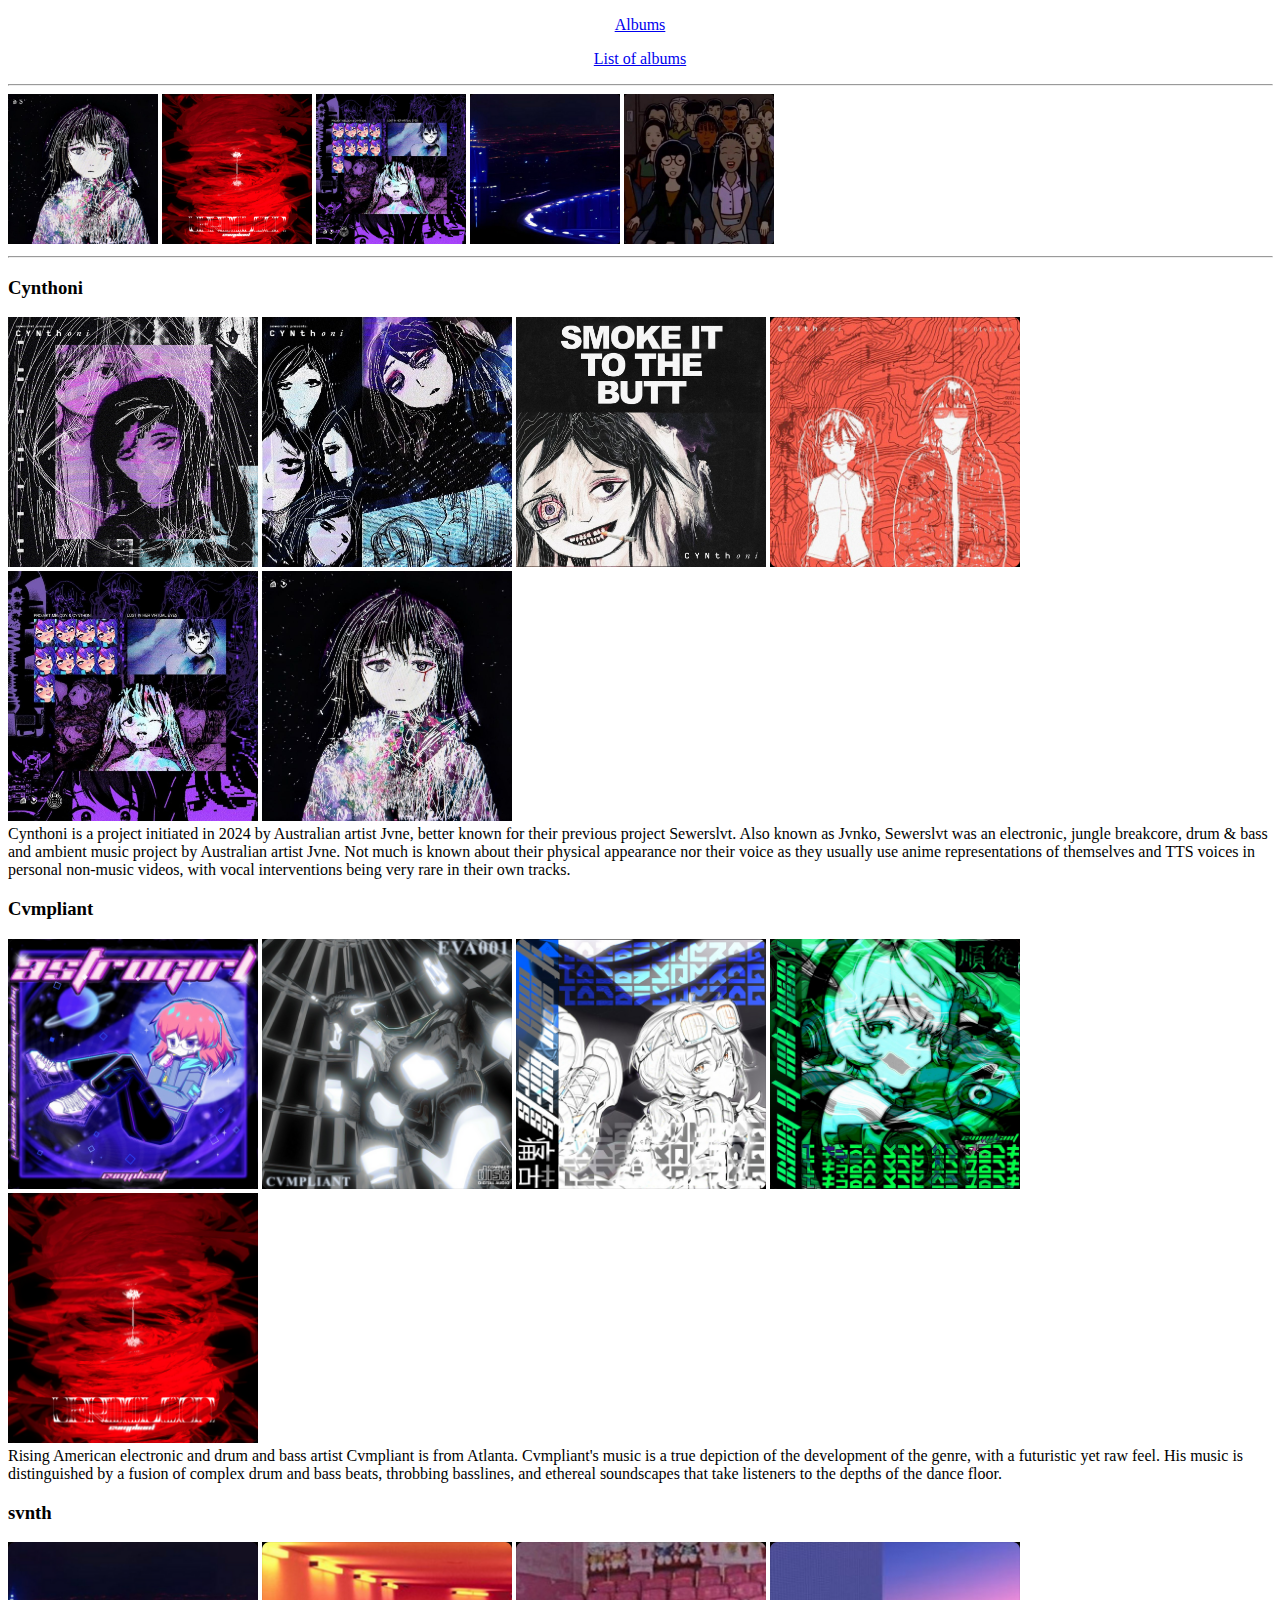
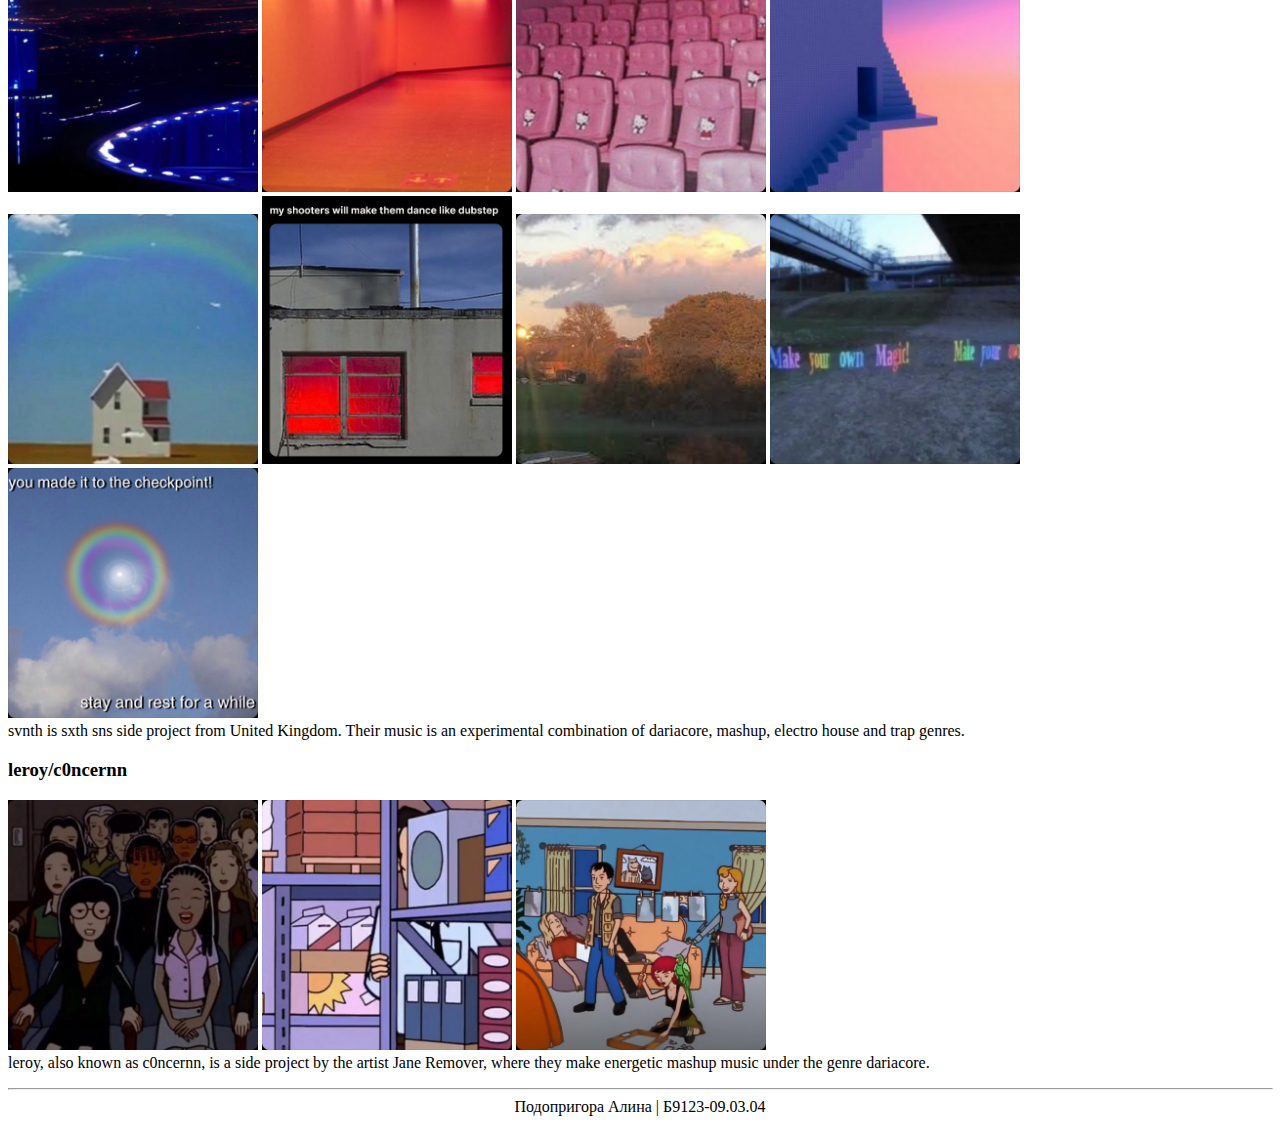
<file: index.html>
<!DOCTYPE html>
<html>
    <head>
        <meta cahrset="UTF-8">
        <title>Music List</title>
    </head>

    <body>
        <div class="menu" align="center">
            <p><a href="#top">Albums</a></p>
            <p><a href="list.html">List of albums</a></p>
        </div>

        <hr width="99.9%">

        <div class="gallery">
            <a href="drainingLoveStory.html"><img src="img/DrainingLoveStory.jpg" width="150"></a>
            <img src="img/VERMILION.png" width="150">
            <img src="img/LostInHerVirtualEyes.jpg" width="150">
            <img src="img/iNeverTry.png" width="150">
            <img src="img/Dariacore.png" width="150">
        </div>

        <hr width="99.9%">

        <div class="mainPage">
            <div id="cynthoni"><p>
                <h3>Cynthoni</h3>
                <img src="img/Sewerslvt Presents CynthoniPt 1.png" width="250">
                <img src="img/Sewerslvt Presents CynthoniPt 2.jpg" width="250">
                <img src="img/SMOKE IT TO THE BUTT.jpg" width="250">
                <img src="img/LONG DIVISION.png" width="250">
                <img src="img/LostInHerVirtualEyes.jpg" width="250">
                <img src="img/DrainingLoveStory.jpg" width="250">
                <div id="artistInfo">Cynthoni is a project initiated in 2024 by Australian artist Jvne, 
                    better known for their previous project Sewerslvt. Also known as Jvnko, Sewerslvt was 
                    an electronic, jungle breakcore, drum & bass and ambient music project by Australian 
                    artist Jvne. Not much is known about their physical appearance nor their voice as they 
                    usually use anime representations of themselves and TTS voices in personal non-music 
                    videos, with vocal interventions being very rare in their own tracks.</div>
            </p></div>
            
            <div id="cvmpliant"><p>
                <h3>Cvmpliant</h3>
                <img src="img/astrogirl.png"  width="250">
                <img src="img/eva001.png" width="250">
                <img src="img/it only hurts.png" width="250">
                <img src="img/i want you to know.png"  width="250">
                <img src="img/VERMILION.png" width="250">
                <div id="artistInfo">Rising American electronic and drum and bass artist Cvmpliant 
                    is from Atlanta. Cvmpliant's music is a true depiction of the development of the 
                    genre, with a futuristic yet raw feel. His music is distinguished by a fusion of 
                    complex drum and bass beats, throbbing basslines, and ethereal soundscapes that 
                    take listeners to the depths of the dance floor.
                </div>
            </p></div>
            
            <div id="svnth"><p>
                <h3>svnth</h3>
                <img src="img/iNeverTry.png" width="250">
                <img src="img/im not scared.png" width="250">
                <img src="img/bittorent.png" width="250">
                <img src="img/svnth.png" width="250">
                <img src="img/i think we nearing the end.png"  width="250">
                <img src="img/not so middle2.png" width="250">
                <img src="img/not so middle.png" width="250">
                <img src="img/middle.png" width="250">
                <img src="img/early.png" width="250">
                <div id="artistInfo">
                    svnth is sxth sns side project from United Kingdom. Their music is an experimental 
                    combination of dariacore, mashup, electro house and trap genres. 
                </div>
            </p></div>
            
            <div id="leroy"><p>
                <h3>leroy/c0ncernn</h3>
                <img src="img/Dariacore.png" width="250">
                <img src="img/dariacore 2.png" width="250">
                <img src="img/dariacore 3.png" width="250">
                <div id="artistInfo">
                    leroy, also known as c0ncernn, is a side project by the artist Jane Remover, 
                    where they make energetic mashup music under the genre dariacore.
                </div>
            </p></div>
        </div>

        <hr width="99.9%">
        <div class="footer" align="center">Подопригора Алина | Б9123-09.03.04</div>
    </body>
</html>
</file>
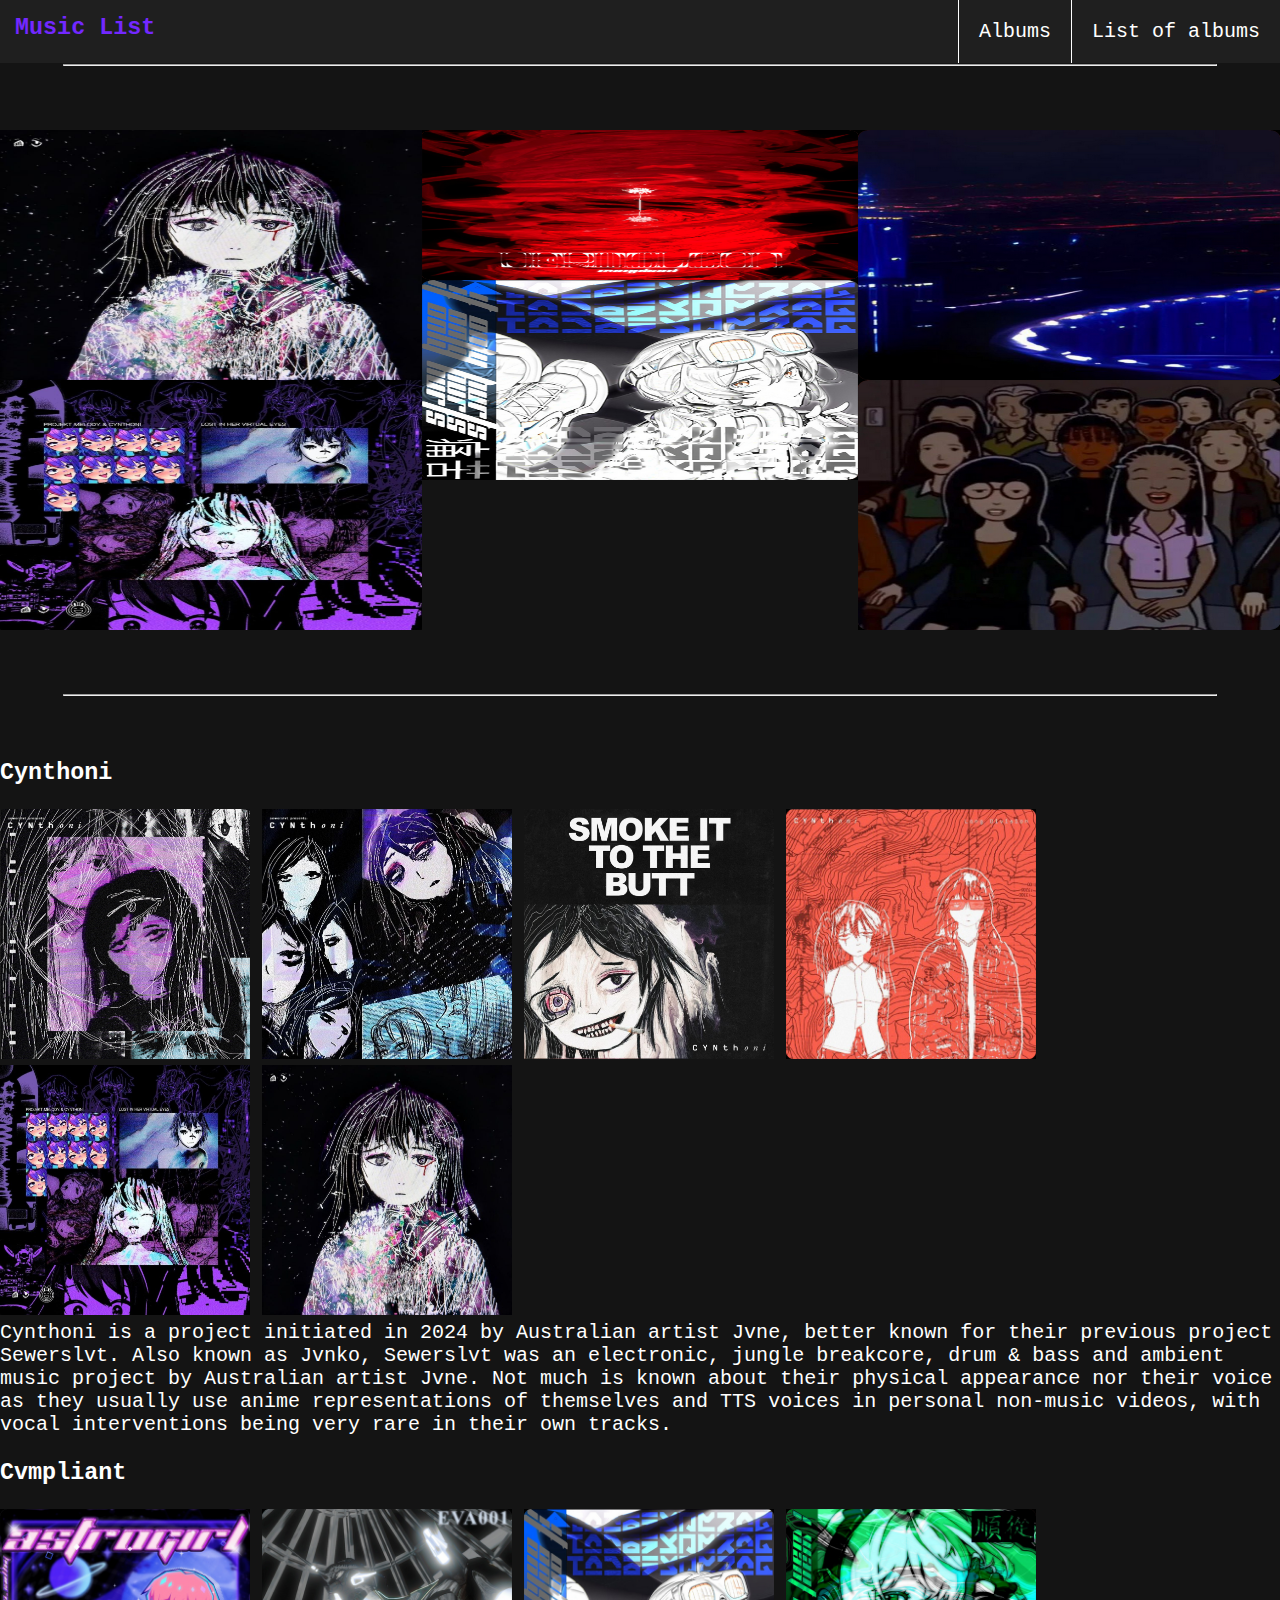
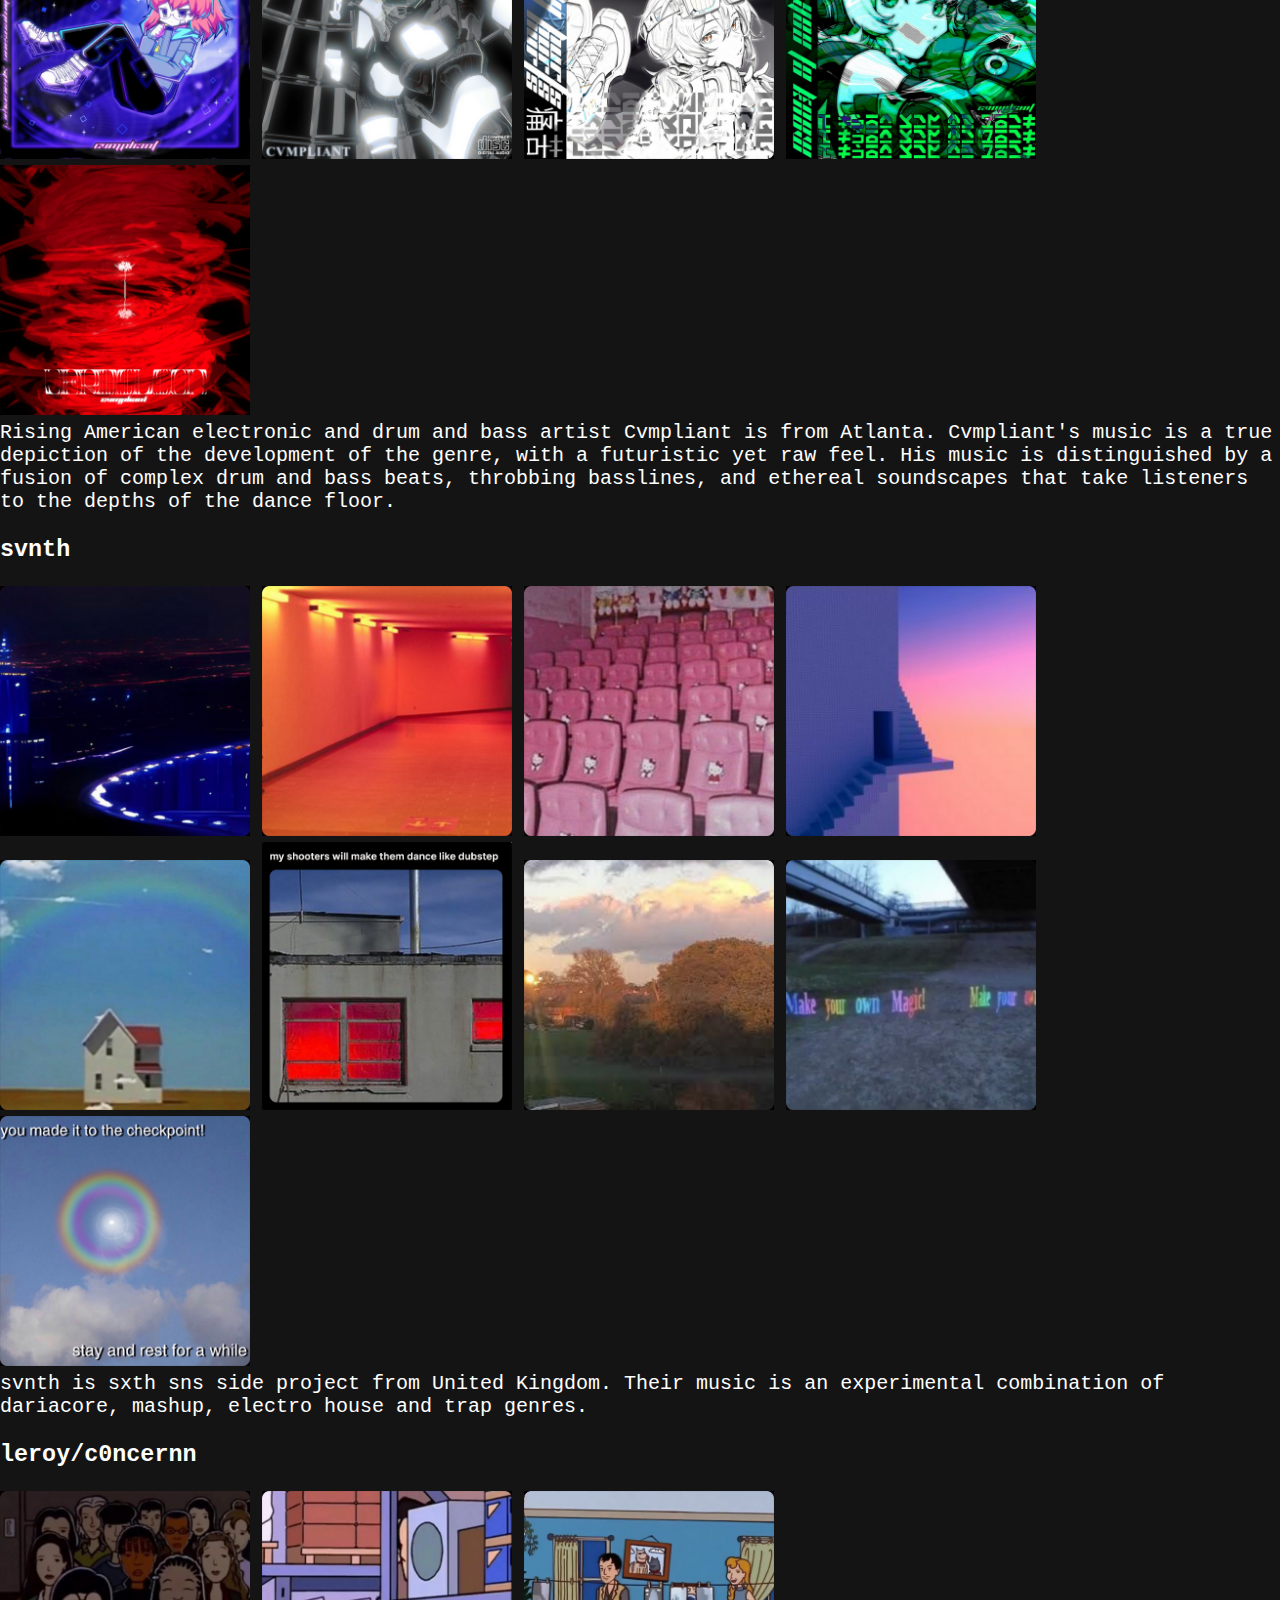
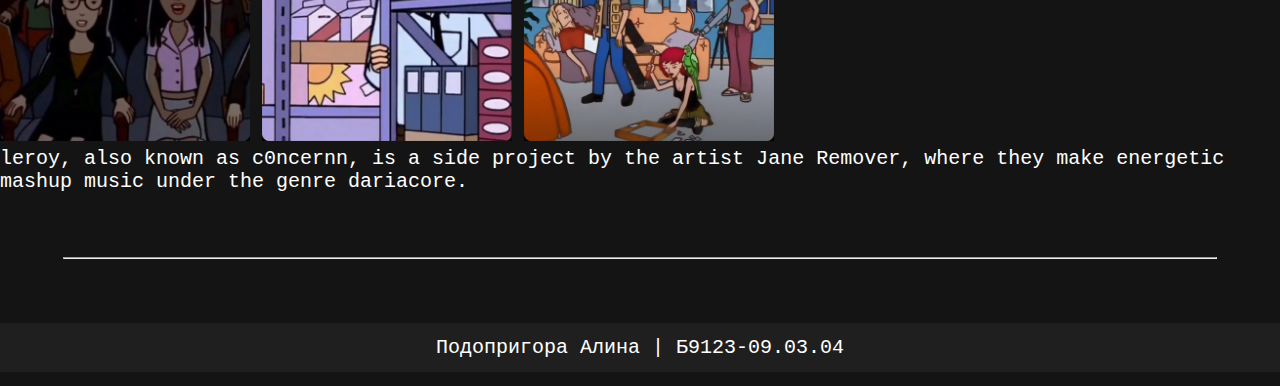
<file: lab_2/index.html>
<!DOCTYPE html>
<html>
    <head>
        <meta charset="UTF-8">
        <title>Music List</title>
        <link rel="stylesheet" href="styles.css">
    </head>

    <body>
        <div class="menu">
            <a href="list.html">List of albums</a>
            <a href="#top">Albums</a>
            <h3 id="logo">Music List</h3>
        </div>

        <hr width="99.9%">

        <div class="gallery">
            <div class="column left">
                <a href="drainingLoveStory.html"><img class="blue" src="img/DrainingLoveStory.jpg" alt="Draining Love Story" width="150"></a>
                <img class="cyan" src="img/LostInHerVirtualEyes.jpg" alt="Lost In Her Virtual Eyes" width="150">
            </div>
            <div class="column center">
                <img class="pink" src="img/VERMILION.png" alt="Vermilion" width="150">
                <img class="gray" src="img/itonlyhurts.png" alt="itonlyhurts" width="150">
            </div>
            <div class="column right">
                <img class="brown" src="img/iNeverTry.png" alt="i never try" width="150">
                <img class="yellow" src="img/Dariacore.png" alt="dariacore" width="150">
            </div>
            
        </div>

        <hr width="99.9%">

        <div class="mainPage">
            <div id="cynthoni"><p>
                <h3>Cynthoni</h3>
                <img src="img/SewerslvtPresentsCynthoniPt1.png" alt="Sewerslvt Presents cynthoni pt1" width="250">
                <img src="img/SewerslvtPresentsCynthoniPt2.jpg" alt="Sewerslvt Presents cynthoni pt2" width="250">
                <img src="img/SMOKEITTOTHEBUTT.jpg" alt="smoke it to the butt" width="250">
                <img src="img/LONGDIVISION.png" alt="long division" width="250">
                <img src="img/LostInHerVirtualEyes.jpg" alt="Lost In Her Virtual Eyes" width="250">
                <img src="img/DrainingLoveStory.jpg" alt="draining Love Story" width="250">
                <div class="artistInfo">Cynthoni is a project initiated in 2024 by Australian artist Jvne, 
                    better known for their previous project Sewerslvt. Also known as Jvnko, Sewerslvt was 
                    an electronic, jungle breakcore, drum & bass and ambient music project by Australian 
                    artist Jvne. Not much is known about their physical appearance nor their voice as they 
                    usually use anime representations of themselves and TTS voices in personal non-music 
                    videos, with vocal interventions being very rare in their own tracks.</div>
            </p></div>
            
            <div id="cvmpliant"><p>
                <h3>Cvmpliant</h3>
                <img src="img/astrogirl.png" alt="astrogirl" width="250">
                <img src="img/eva001.png" alt="eva001" width="250">
                <img src="img/itonlyhurts.png" alt="it only hurts" width="250">
                <img src="img/iwantyoutoknow.png" alt="i want you to know" width="250">
                <img src="img/VERMILION.png" alt="vermilion" width="250">
                <div class="artistInfo">Rising American electronic and drum and bass artist Cvmpliant 
                    is from Atlanta. Cvmpliant's music is a true depiction of the development of the 
                    genre, with a futuristic yet raw feel. His music is distinguished by a fusion of 
                    complex drum and bass beats, throbbing basslines, and ethereal soundscapes that 
                    take listeners to the depths of the dance floor.
                </div>
            </p></div>
            
            <div id="svnth"><p>
                <h3>svnth</h3>
                <img src="img/iNeverTry.png" alt="i never try" width="250">
                <img src="img/imnotscared.png" alt="im not scared" width="250">
                <img src="img/bittorent.png" alt="bittorent" width="250">
                <img src="img/svnth.png" alt="svnth" width="250">
                <img src="img/ithinkwenearingtheend.png" alt="i think we nearing the end"  width="250">
                <img src="img/notsomiddle2.png" alt="not so middle 2" width="250">
                <img src="img/notsomiddle.png" alt="not so middle" width="250">
                <img src="img/middle.png" alt="middle" width="250">
                <img src="img/early.png" alt="early" width="250">
                <div class="artistInfo">
                    svnth is sxth sns side project from United Kingdom. Their music is an experimental 
                    combination of dariacore, mashup, electro house and trap genres. 
                </div>
            </p></div>
            
            <div id="leroy"><p>
                <h3>leroy/c0ncernn</h3>
                <img src="img/Dariacore.png" alt="dariacore" width="250">
                <img src="img/dariacore2.png" alt="dariacore 2" width="250">
                <img src="img/dariacore3.png" alt="dariacore 3" width="250">
                <div class="artistInfo">
                    leroy, also known as c0ncernn, is a side project by the artist Jane Remover, 
                    where they make energetic mashup music under the genre dariacore.
                </div>
            </p></div>
        </div>

        <hr width="99.9%">
        <div class="footer" align="center">Подопригора Алина | Б9123-09.03.04</div>
    </body>
</html>
</file>
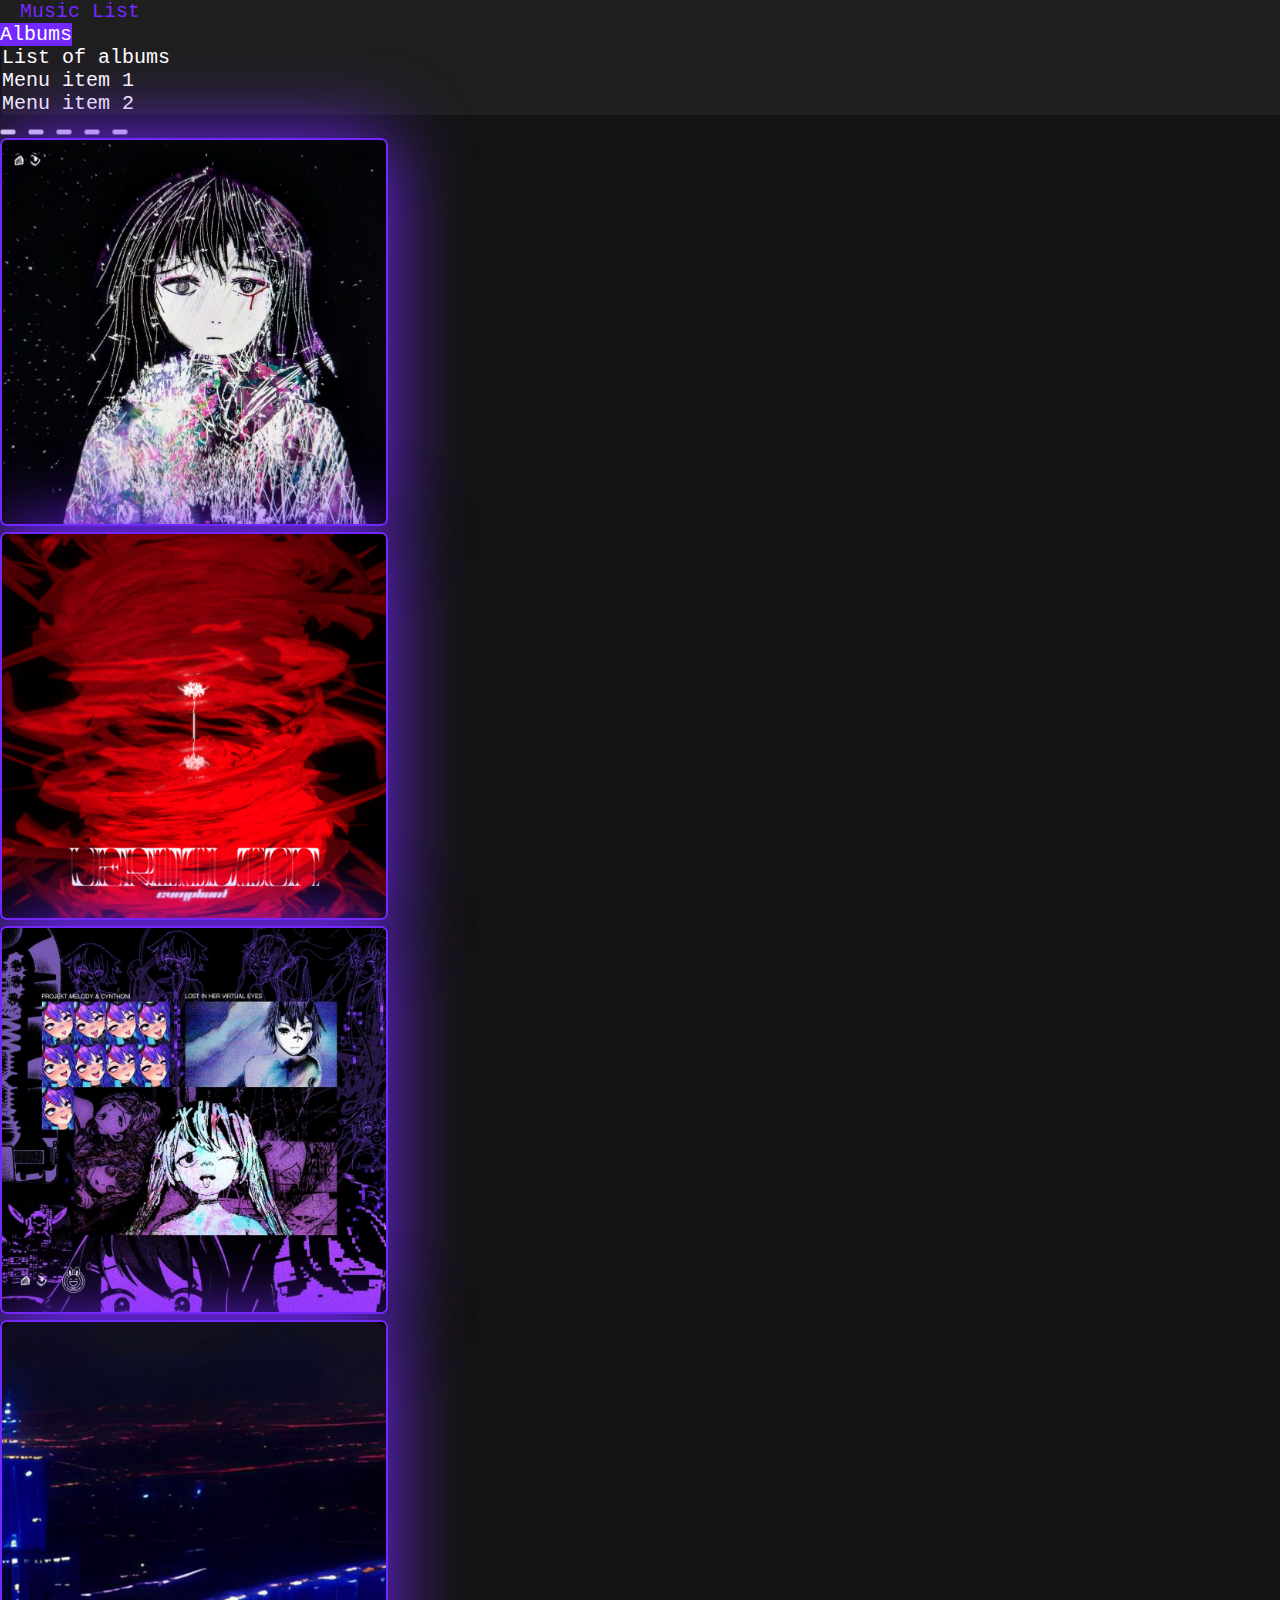
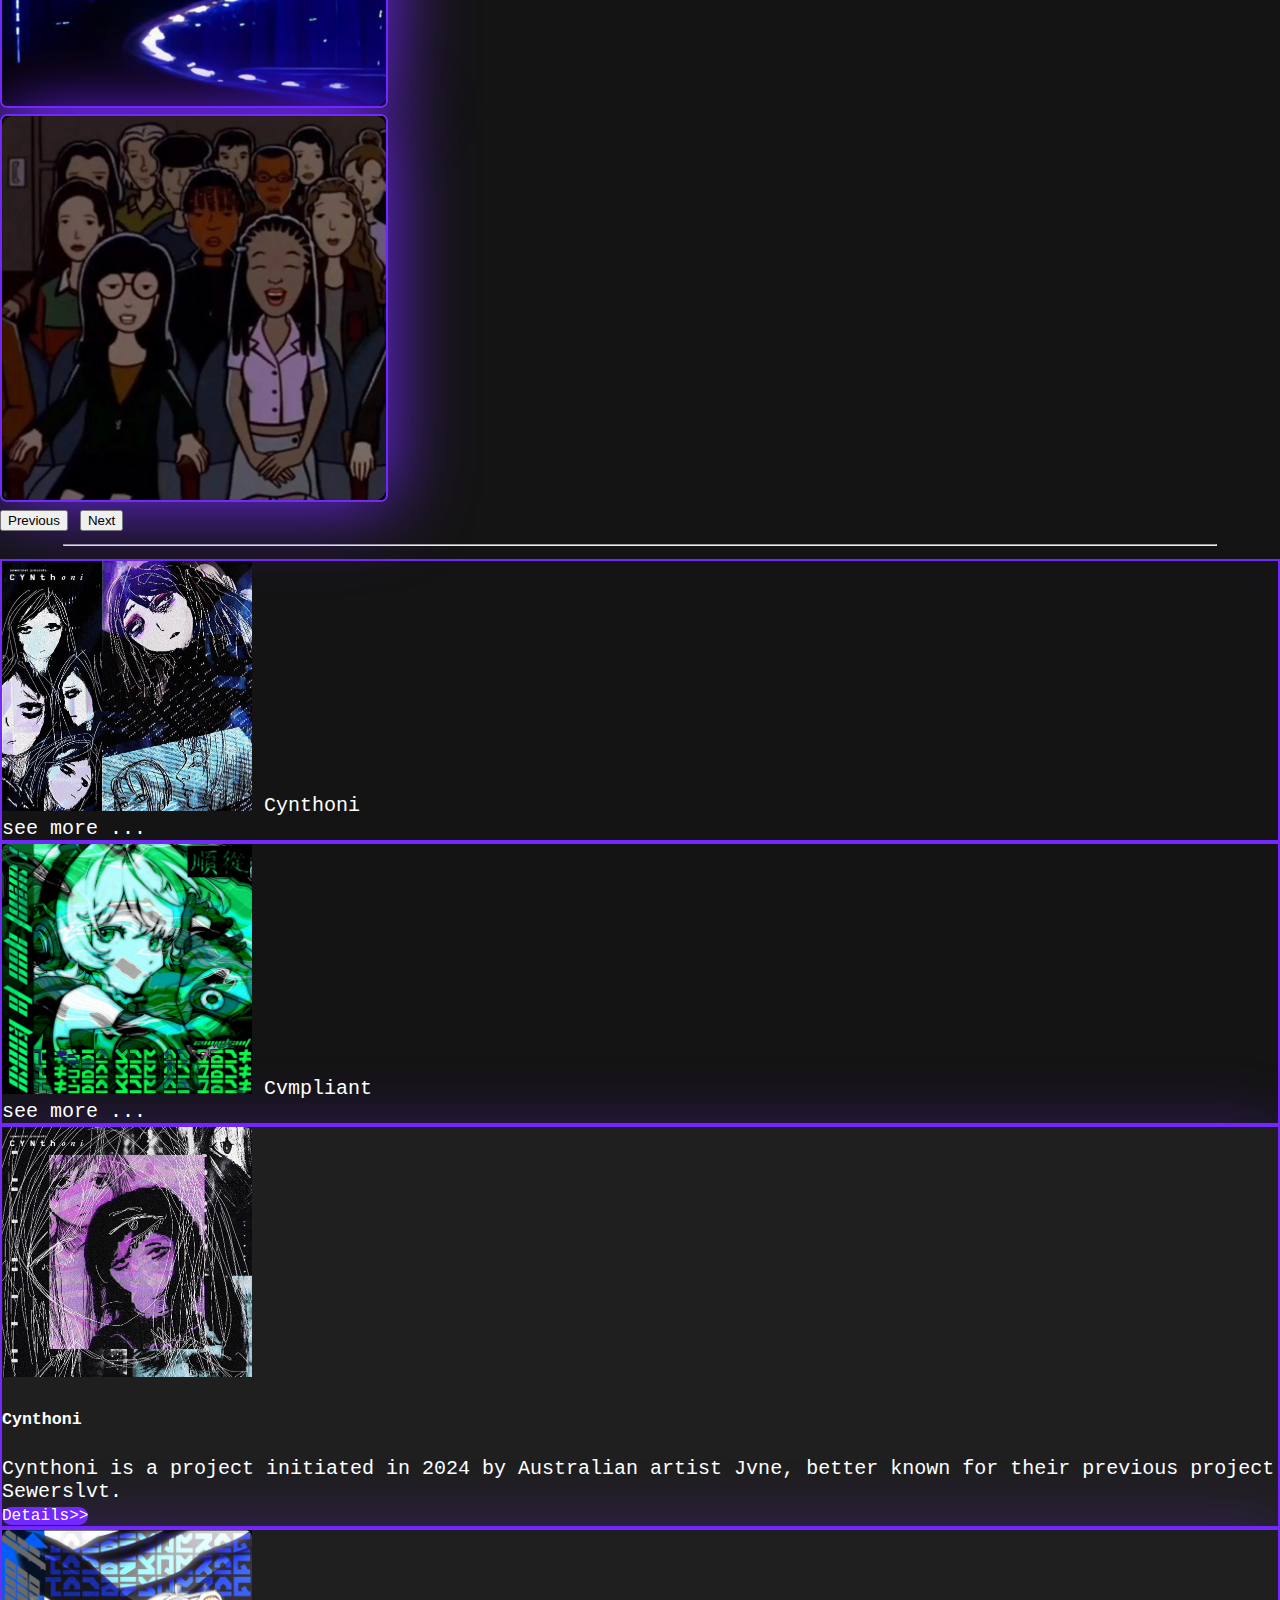
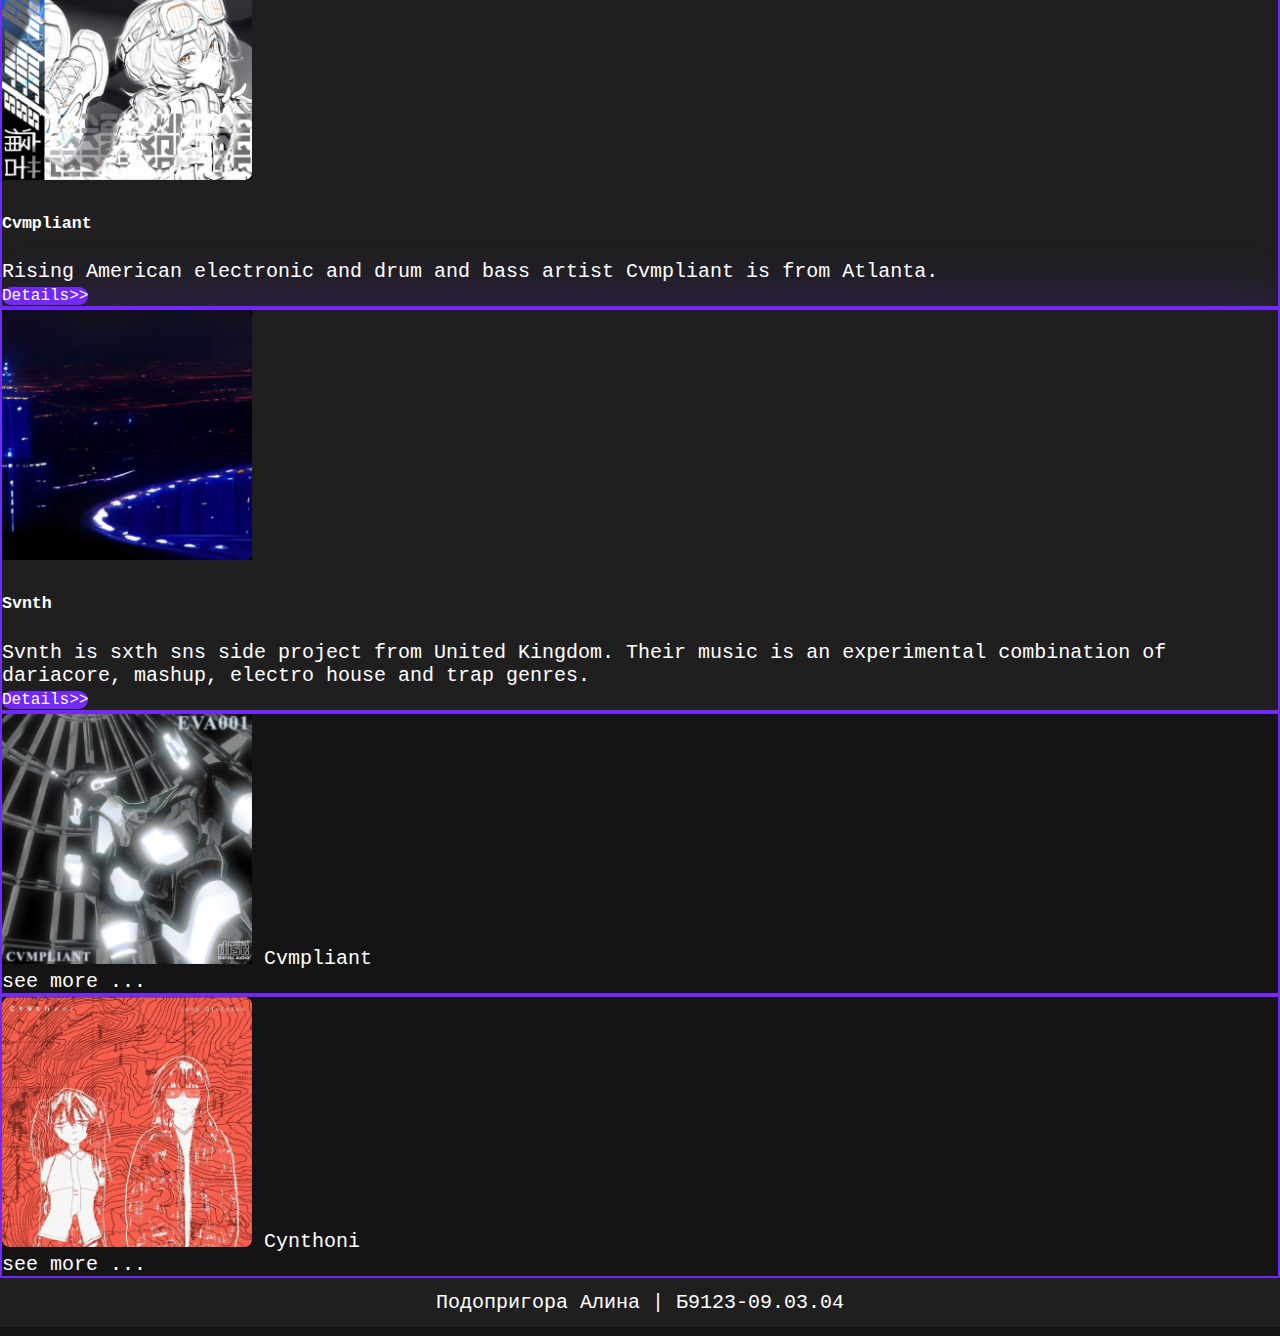
<file: lab_4/index.html>
<!DOCTYPE html>
<html>

<head>
    <meta charset="UTF-8" name="viewport" content="width=device-width, initial-scale=1">
    <title>Music List</title>
    <link href="https://cdn.jsdelivr.net/npm/bootstrap@5.3.8/dist/css/bootstrap.min.css" rel="stylesheet"
        integrity="sha384-sRIl4kxILFvY47J16cr9ZwB07vP4J8+LH7qKQnuqkuIAvNWLzeN8tE5YBujZqJLB" crossorigin="anonymous">
    <link rel="stylesheet" href="styles.css">
</head>

<body>
    <script src="https://cdn.jsdelivr.net/npm/bootstrap@5.3.8/dist/js/bootstrap.bundle.min.js"
        integrity="sha384-FKyoEForCGlyvwx9Hj09JcYn3nv7wiPVlz7YYwJrWVcXK/BmnVDxM+D2scQbITxI"
        crossorigin="anonymous"></script>
    <div class="navbar sticky-top menu m-2">
        <p id="logo" class="navbar-brand">Music List</p>
        <div class="d-flex flex-lg-row justify-content-end align-self-stretch align-items-lg-center 
                   flex-column align-items-start">
            <p><a class="nav-link active p-2" href="#top">Albums</a></p>
            <p><a class="p-2" href="list.html">List of albums</a></p>
            <p><a class="p-2" href="#">Menu item 1</a></p>
            <p><a class="p-2" href="#">Menu item 2</a></p>
        </div>
    </div>


    <div class="carousel slide" data-bs-ride="carousel" id="gallery">
        <div class="carousel-indicators">
            <button type="button" data-bs-target="gallery" data-bs-slide-to="0" class="active" aria-current="true"
                aria-label="Slide 1"></button>
            <button type="button" data-bs-target="gallery" data-bs-slide-to="1" aria-label="Slide 2"></button>
            <button type="button" data-bs-target="gallery" data-bs-slide-to="2" aria-label="Slide 3"></button>
            <button type="button" data-bs-target="gallery" data-bs-slide-to="3" aria-label="Slide 4"></button>
            <button type="button" data-bs-target="gallery" data-bs-slide-to="4" aria-label="Slide 5"></button>
        </div>
        <div class="carousel-inner">
            <div class="carousel-item active">
                <a href="drainingLoveStory.html"><img src="img/DrainingLoveStory.jpg" class="d-block mx-auto"
                        alt="Draining Love Story"></a>
            </div>
            <div class="carousel-item">
                <img src="img/VERMILION.png" class="d-block mx-auto" alt="Vermilion">
            </div>
            <div class="carousel-item">
                <img src="img/LostInHerVirtualEyes.jpg" class="d-block mx-auto" alt="Lost In Her Virtual Eyes">
            </div>
            <div class="carousel-item">
                <img src="img/iNeverTry.png" class="d-block mx-auto" alt="i never try">
            </div>
            <div class="carousel-item">
                <img src="img/Dariacore.png" class="d-block mx-auto" alt="dariacore">
            </div>
        </div>
        <button class="carousel-control-prev" type="button" data-bs-target="#gallery" data-bs-slide="prev">
            <span class="carousel-control-prev-icon" aria-hidden="true"></span>
            <span class="visually-hidden">Previous</span>
        </button>
        <button class="carousel-control-next" type="button" data-bs-target="#gallery" data-bs-slide="next">
            <span class="carousel-control-next-icon" aria-hidden="true"></span>
            <span class="visually-hidden">Next</span>
        </button>
    </div>

    <hr>

    <div class="mpSmall d-flex flex-lg-row justify-content-lg-evenly
                flex-column">
        <div class="card rounded-2 col-lg-2 col-12">
            <img class="card-img-top rounded-2 p-3" src="img/SewerslvtPresentsCynthoniPt2.jpg"
                alt="Sewerslvt Presents cynthoni pt2" width="250">
            <h7 class="card-title align-self-center">Cynthoni</h7>
            <p class="card-text align-self-center">see more <a href="#">...</a></p>
        </div>

        <div class="card rounded-2 col-lg-2 col-12">
            <img class="card-img-top rounded-2 p-3" src="img/iwantyoutoknow.png" alt="i want you to know" width="250">
            <h7 class="card-title align-self-center">Cvmpliant</h7>
            <p class="card-text align-self-center">see more <a href="#">...</a></p>
        </div>
    </div>

    <div id="mpBig" class="d-flex flex-lg-row justify-content-lg-evenly
                            flex-column">
        <div id="cynthoni" class="card rounded-5 col-lg-3 col-12">
            <img class="card-img-top rounded-5 p-4" src="img/SewerslvtPresentsCynthoniPt1.png"
                alt="Sewerslvt Presents cynthoni pt1" width="250">
            <div class="card-body d-flex flex-column">
                <h5 class="card-title align-self-center">Cynthoni</h5>
                <p class="card-text">Cynthoni is a project initiated in 2024 by Australian artist Jvne,
                    better known for their previous project Sewerslvt.</p>
                <a href="#" class="btn btn-primary" style="width: 110px">Details>></a>
            </div>
        </div>

        <div id="cvmpliant" class="card rounded-5 col-lg-3 col-12">
            <img class="card-img-top rounded-5 p-4" src="img/itonlyhurts.png" alt="it only hurts" width="250">
            <div class="card-body d-flex flex-column">
                <h5 class="card-title align-self-center">Cvmpliant</h5>
                <p class="card-text">Rising American electronic and drum and bass artist Cvmpliant
                    is from Atlanta.</p>
                <a href="#" class="btn btn-primary align-self-end" style="width: 110px">Details>></a>
            </div>
        </div>

        <div id="svnth" class="card rounded-5 col-lg-3 col-12">
            <img class="card-img-top rounded-5 p-4" src="img/iNeverTry.png" alt="i never try" width="250">
            <div class="card-body d-flex flex-column">
                <h5 class="card-title align-self-center">Svnth</h5>
                <p class="card-text">Svnth is sxth sns side project from United Kingdom. Their music is an experimental
                    combination of dariacore, mashup, electro house and trap genres.</p>
                <a href="#" class="btn btn-primary" style="width: 110px">Details>></a>
            </div>
        </div>
    </div>

    <div class="mpSmall d-flex flex-lg-row justify-content-lg-evenly
                flex-column">
        <div class="card rounded-2 col-lg-2 col-12">
            <img class="card-img-top rounded-2 p-3" src="img/eva001.png" alt="eva001" width="250">
            <h7 class="card-title align-self-center">Cvmpliant</h7>
            <p class="card-text align-self-center">see more <a href="#">...</a></p>
        </div>

        <div class="card rounded-2 col-lg-2 col-12">
            <img class="card-img-top rounded-2 p-3" src="img/LONGDIVISION.png" alt="long division" width="250">
            <h7 class="card-title align-self-center">Cynthoni</h7>
            <p class="card-text align-self-center">see more <a href="#">...</a></p>
        </div>
    </div>


    <div class="footer m-2 p-2 text-center">Подопригора Алина | Б9123-09.03.04</div>
</body>

</html>
</file>
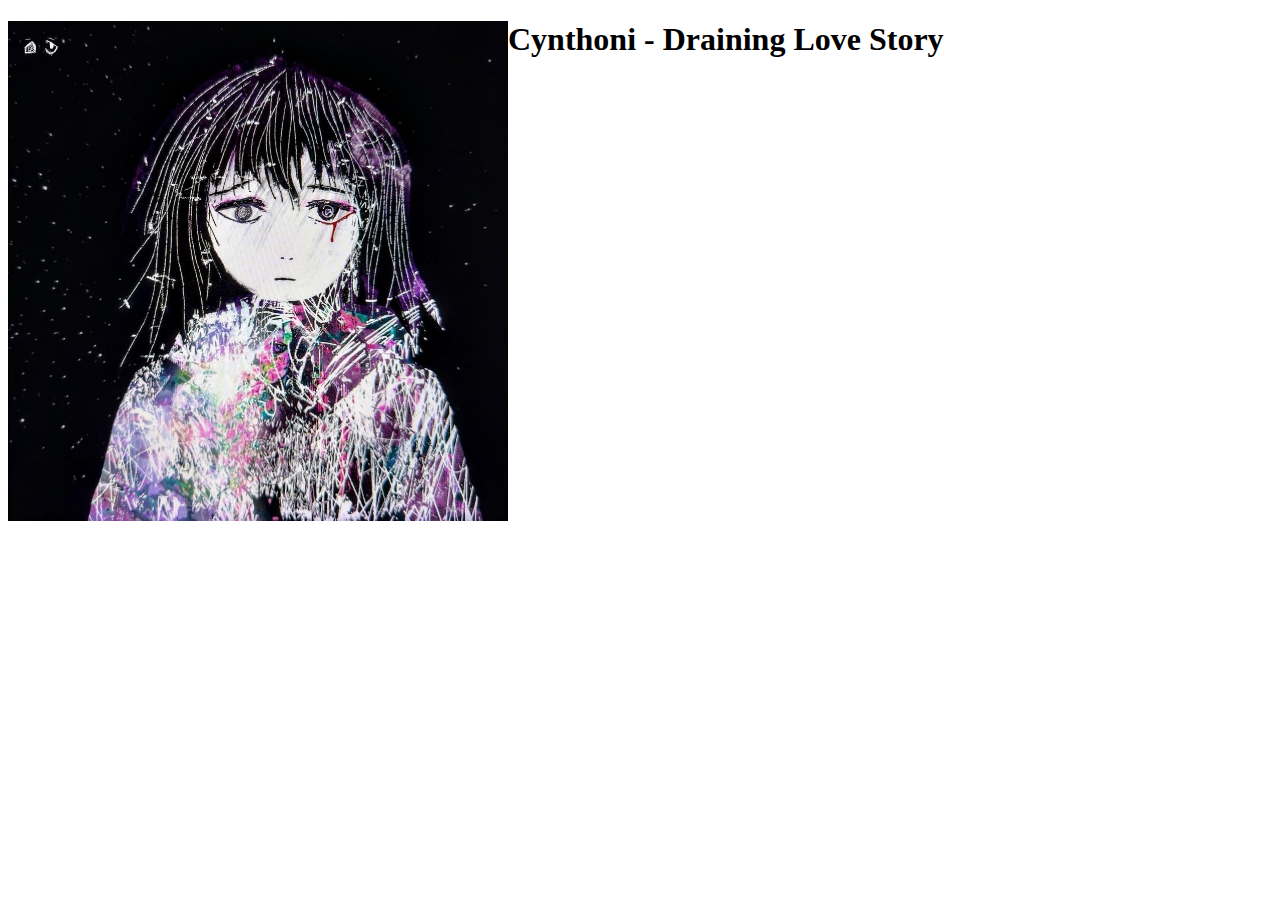
<file: drainingLoveStory.html>
<!DOCTYPE html>
<html>
    <head>
        <meta charset="UTF-8">
        <title>Cynthoni - Draining Love Story</title>
    </head>

    <body>
        <img src="img/DrainingLoveStory.jpg" width="500" align="left">
        <h1>Cynthoni - Draining Love Story</h1>
    </body>
</html>
</file>
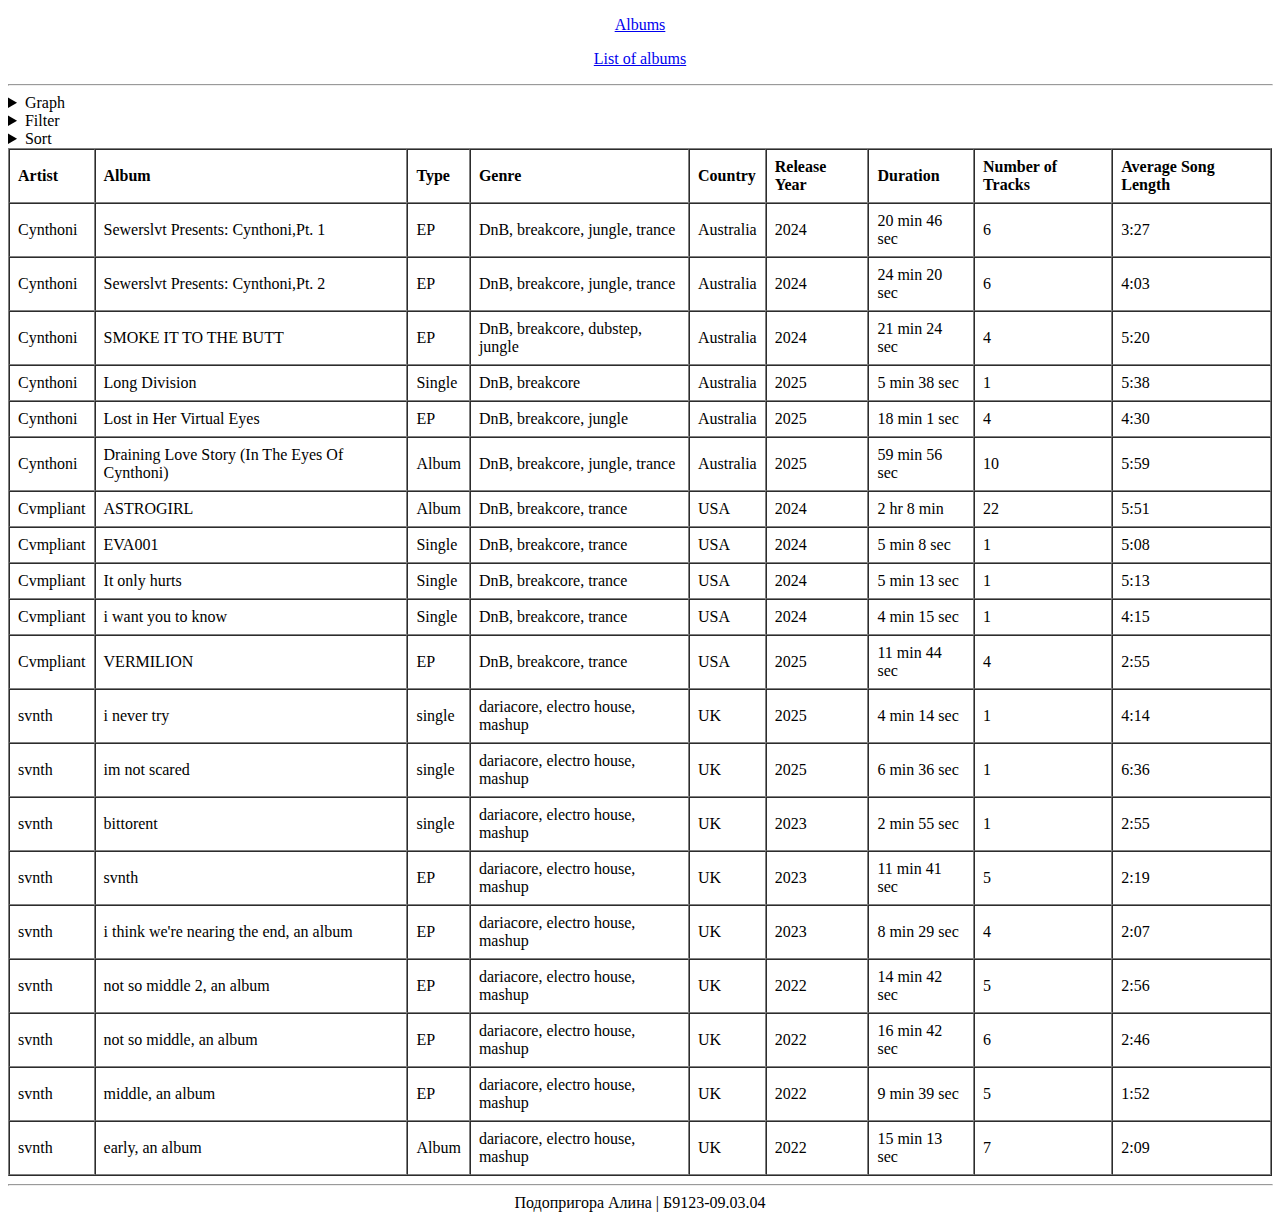
<file: list.html>
<!DOCTYPE html>
<html>
    <head>
        <meta charset="UTF-8">
        <title>List of albums</title>
    </head>

    <body>
        <div class="menu" align="center">
            <p><a href="index.html">Albums</a></p>
            <p><a href="#top">List of albums</a></p>
        </div>

        <hr width="99.9%">

        <div id="controls">
            <details>
                <summary>Graph</summary>
                <form>
                    <ul>
                    <li><strong>X-axis:</strong></li>
                        <li><input type="radio" name="ox" value="artist"> Artist</li>
                        <li><input type="radio" name="ox" value="genre"> Genre</li>
                        <li><input type="radio" name="ox" value="releaseYear"> Release Year</li>
                        <li><input type="radio" name="ox" value="country"> Country</li>
                    </ul>
                    <ul>
                    <li><strong>Result:</strong></li>
                        <li><input type="checkbox" name="result" value="numOfTracks"> Number of Tracks</li>
                        <li><input type="checkbox" name="result" value="avgSongLength"> Average Song Length</li>
                        <li><input type="checkbox" name="result" value="duration"> Duration</li>
                    </ul>
                </form>
            </details>
            <details>
                <summary>Filter</summary>
                <form>
                    <ul>
                        <li><label>Artist: <input type="text" name="filter" id="artistName"></label></li>
                        <li><label>Type: <input type="text" name="filter" id="type"></label></li>
                        <li>Release Year: 
                            <label>from <input type="text" name="filter" id="releaseYearFrom"></label>
                            <label>to <input type="text" name="filter" id="releaseYearTo"></label></li>
                        <li>Average Song Lenght: 
                            <label>from <input type="text" name="filter" id="avgSongLengthFrom"></label> 
                            <label>to <input type="text" name="filter" id="avgSongLengthTo"></label></li>
                        </ul>
                </form>
            </details>
            <details>
                <summary>Sort</summary>
                <ul>
                    <li>First level: <select name="sort">
                        <option value="no"> No </option>
                        <option value="artist"> Artist </option>
                        <option value="album"> Album </option>
                        <option value="type"> Type </option>
                        <option value="genre"> Genre </option>
                        <option value="country"> Country </option>
                        <option value="releaseYear"> Release Year </option>
                        <option value="duration"> Duration </option>
                        <option value="numberOfTracks"> Number of Tracks </option>
                        <option value="avgSongLength"> Average Song Length </option>
                    </select> descending <input type="checkbox" name="descending" value="firstLvl"></li>
                    <li>Second level: <select name="sort">
                        <option value="no"> No </option>
                        <option value="artist"> Artist </option>
                        <option value="album"> Album </option>
                        <option value="type"> Type </option>
                        <option value="genre"> Genre </option>
                        <option value="country"> Country </option>
                        <option value="releaseYear"> Release Year </option>
                        <option value="duration"> Duration </option>
                        <option value="numberOfTracks"> Number of Tracks </option>
                        <option value="avgSongLength"> Average Song Length </option>
                    </select> descending <input type="checkbox" name="descending" value="secondLvl"></li>
                    <li>Third level: <select name="sort">
                        <option value="no"> No </option>
                        <option value="artist"> Artist </option>
                        <option value="album"> Album </option>
                        <option value="type"> Type </option>
                        <option value="genre"> Genre </option>
                        <option value="country"> Country </option>
                        <option value="releaseYear"> Release Year </option>
                        <option value="duration"> Duration </option>
                        <option value="numberOfTracks"> Number of Tracks </option>
                        <option value="avgSongLength"> Average Song Length </option>
                    </select> descending <input type="checkbox" name="descending" value="thirdLvl"></li>
                </ul>
            </details>
        </div>

        <table border="1" align="center" cellspacing="0" cellpadding="8">
            <tr>
                <td><strong>Artist</strong></td>
                <td><strong>Album</strong></td>
                <td><strong>Type</strong></td>
                <td><strong>Genre</strong></td>
                <td><strong>Country</strong></td>
                <td><strong>Release Year</strong></td>
                <td><strong>Duration</strong></td>
                <td><strong>Number of Tracks</strong></td>
                <td><strong>Average Song Length</strong></td>
            </tr>
            <tr>
                <td>Cynthoni</td>
                <td>Sewerslvt Presents: Cynthoni,Pt. 1</td>
                <td>EP</td>
                <td>DnB, breakcore, jungle, trance</td>
                <td>Australia</td>
                <td>2024</td>
                <td>20 min 46 sec</td>
                <td>6</td>
                <td>3:27</td>
            </tr>
            <tr>
                <td>Cynthoni</td>
                <td>Sewerslvt Presents: Cynthoni,Pt. 2</td>
                <td>EP</td>
                <td>DnB, breakcore, jungle, trance</td>
                <td>Australia</td>
                <td>2024</td>
                <td>24 min 20 sec</td>
                <td>6</td>
                <td>4:03</td>
            </tr>
            <tr>
                <td>Cynthoni</td>
                <td>SMOKE IT TO THE BUTT</td>
                <td>EP</td>
                <td>DnB, breakcore, dubstep, jungle</td>
                <td>Australia</td>
                <td>2024</td>
                <td>21 min 24 sec</td>
                <td>4</td>
                <td>5:20</td>
            </tr>
            <tr>
                <td>Cynthoni</td>
                <td>Long Division</td>
                <td>Single</td>
                <td>DnB, breakcore</td>
                <td>Australia</td>
                <td>2025</td>
                <td>5 min 38 sec</td>
                <td>1</td>
                <td>5:38</td>
            </tr>
            <tr>
                <td>Cynthoni</td>
                <td>Lost in Her Virtual Eyes</td>
                <td>EP</td>
                <td>DnB, breakcore, jungle</td>
                <td>Australia</td>
                <td>2025</td>
                <td>18 min 1 sec</td>
                <td>4</td>
                <td>4:30</td>
            </tr>
            <tr>
                <td>Cynthoni</td>
                <td>Draining Love Story (In The Eyes Of Cynthoni)</td>
                <td>Album</td>
                <td>DnB, breakcore, jungle, trance</td>
                <td>Australia</td>
                <td>2025</td>
                <td>59 min 56 sec</td>
                <td>10</td>
                <td>5:59</td>
            </tr>
            <tr>
                <td>Cvmpliant</td>
                <td>ASTROGIRL</td>
                <td>Album</td>
                <td>DnB, breakcore, trance</td>
                <td>USA</td>
                <td>2024</td>
                <td>2 hr 8 min</td>
                <td>22</td>
                <td>5:51</td>
            </tr>
            <tr>
                <td>Cvmpliant</td>
                <td>EVA001</td>
                <td>Single</td>
                <td>DnB, breakcore, trance</td>
                <td>USA</td>
                <td>2024</td>
                <td>5 min 8 sec</td>
                <td>1</td>
                <td>5:08</td>
            </tr>
            <tr>
                <td>Cvmpliant</td>
                <td>It only hurts</td>
                <td>Single</td>
                <td>DnB, breakcore, trance</td>
                <td>USA</td>
                <td>2024</td>
                <td>5 min 13 sec</td>
                <td>1</td>
                <td>5:13</td>
            </tr>
            <tr>
                <td>Cvmpliant</td>
                <td>i want you to know</td>
                <td>Single</td>
                <td>DnB, breakcore, trance</td>
                <td>USA</td>
                <td>2024</td>
                <td>4 min 15 sec</td>
                <td>1</td>
                <td>4:15</td>
            </tr>
            <tr>
                <td>Cvmpliant</td>
                <td>VERMILION</td>
                <td>EP</td>
                <td>DnB, breakcore, trance</td>
                <td>USA</td>
                <td>2025</td>
                <td>11 min 44 sec</td>
                <td>4</td>
                <td>2:55</td>
            </tr>
            <tr>
                <td>svnth</td>
                <td>i never try</td>
                <td>single</td>
                <td>dariacore, electro house, mashup</td>
                <td>UK</td>
                <td>2025</td>
                <td>4 min 14 sec</td>
                <td>1</td>
                <td>4:14</td>
            </tr>
            <tr>
                <td>svnth</td>
                <td>im not scared</td>
                <td>single</td>
                <td>dariacore, electro house, mashup</td>
                <td>UK</td>
                <td>2025</td>
                <td>6 min 36 sec</td>
                <td>1</td>
                <td>6:36</td>
            </tr>
            <tr>
                <td>svnth</td>
                <td>bittorent</td>
                <td>single</td>
                <td>dariacore, electro house, mashup</td>
                <td>UK</td>
                <td>2023</td>
                <td>2 min 55 sec</td>
                <td>1</td>
                <td>2:55</td>
            </tr>
            <tr>
                <td>svnth</td>
                <td>svnth</td>
                <td>EP</td>
                <td>dariacore, electro house, mashup</td>
                <td>UK</td>
                <td>2023</td>
                <td>11 min 41 sec</td>
                <td>5</td>
                <td>2:19</td>
            </tr>
            <tr>
                <td>svnth</td>
                <td>i think we're nearing the end, an album</td>
                <td>EP</td>
                <td>dariacore, electro house, mashup</td>
                <td>UK</td>
                <td>2023</td>
                <td>8 min 29 sec</td>
                <td>4</td>
                <td>2:07</td>
            </tr>
            <tr>
                <td>svnth</td>
                <td>not so middle 2, an album</td>
                <td>EP</td>
                <td>dariacore, electro house, mashup</td>
                <td>UK</td>
                <td>2022</td>
                <td>14 min 42 sec</td>
                <td>5</td>
                <td>2:56</td>
            </tr>
            <tr>
                <td>svnth</td>
                <td>not so middle, an album</td>
                <td>EP</td>
                <td>dariacore, electro house, mashup</td>
                <td>UK</td>
                <td>2022</td>
                <td>16 min 42 sec</td>
                <td>6</td>
                <td>2:46</td>
            </tr>
            <tr>
                <td>svnth</td>
                <td>middle, an album</td>
                <td>EP</td>
                <td>dariacore, electro house, mashup</td>
                <td>UK</td>
                <td>2022</td>
                <td>9 min 39 sec</td>
                <td>5</td>
                <td>1:52</td>
            </tr>
            <tr>
                <td>svnth</td>
                <td>early, an album</td>
                <td>Album</td>
                <td>dariacore, electro house, mashup</td>
                <td>UK</td>
                <td>2022</td>
                <td>15 min 13 sec</td>
                <td>7</td>
                <td>2:09</td>
            </tr>
        </table>

        <hr width="99.9%">
        <div class="footer" align="center">Подопригора Алина | Б9123-09.03.04</div>
    </body>
</html>
</file>
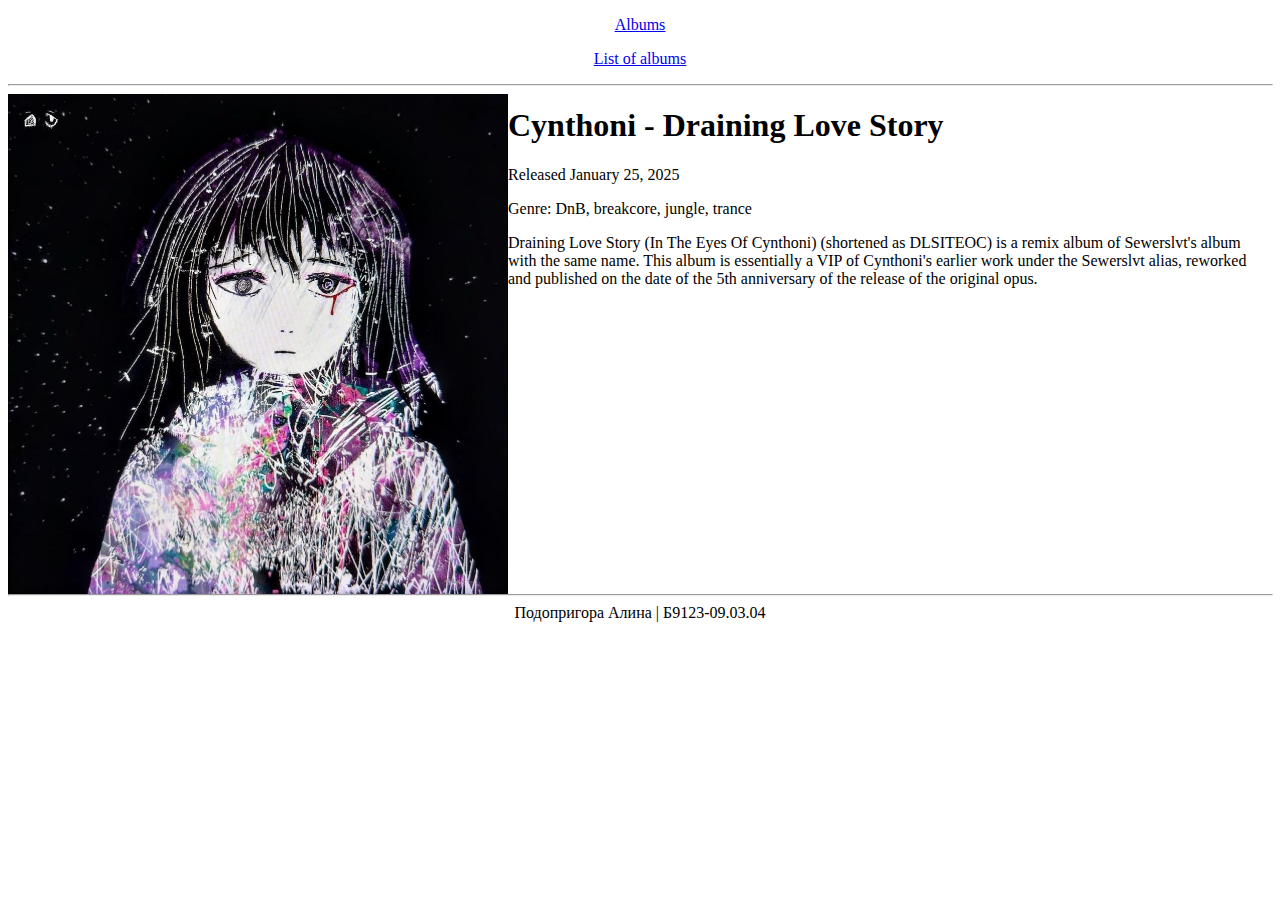
<file: lab_1/drainingLoveStory.html>
<!DOCTYPE html>
<html>
    <head>
        <meta charset="UTF-8">
        <title>Cynthoni - Draining Love Story</title>
    </head>

    <body>
        <div class="menu" align="center">
            <p><a href="index.html">Albums</a></p>
            <p><a href="list.html">List of albums</a></p>
        </div>
        <hr width="99.9%">
        <img src="img/DrainingLoveStory.jpg" alt="draining Love Story" width="500" align="left">
        <h1>Cynthoni - Draining Love Story</h1>
        <p>Released January 25, 2025</p>
        <p>Genre: DnB, breakcore, jungle, trance</p>
        <p>Draining Love Story (In The Eyes Of Cynthoni) (shortened as DLSITEOC) 
            is a remix album of Sewerslvt's album with the same name. 
            This album is essentially a VIP of Cynthoni's earlier work under the 
            Sewerslvt alias, reworked and published on the date of the 5th 
            anniversary of the release of the original opus.</p>
    </body>

    <hr width="99.9%">
        <div class="footer" align="center">Подопригора Алина | Б9123-09.03.04</div>
</html>
</file>
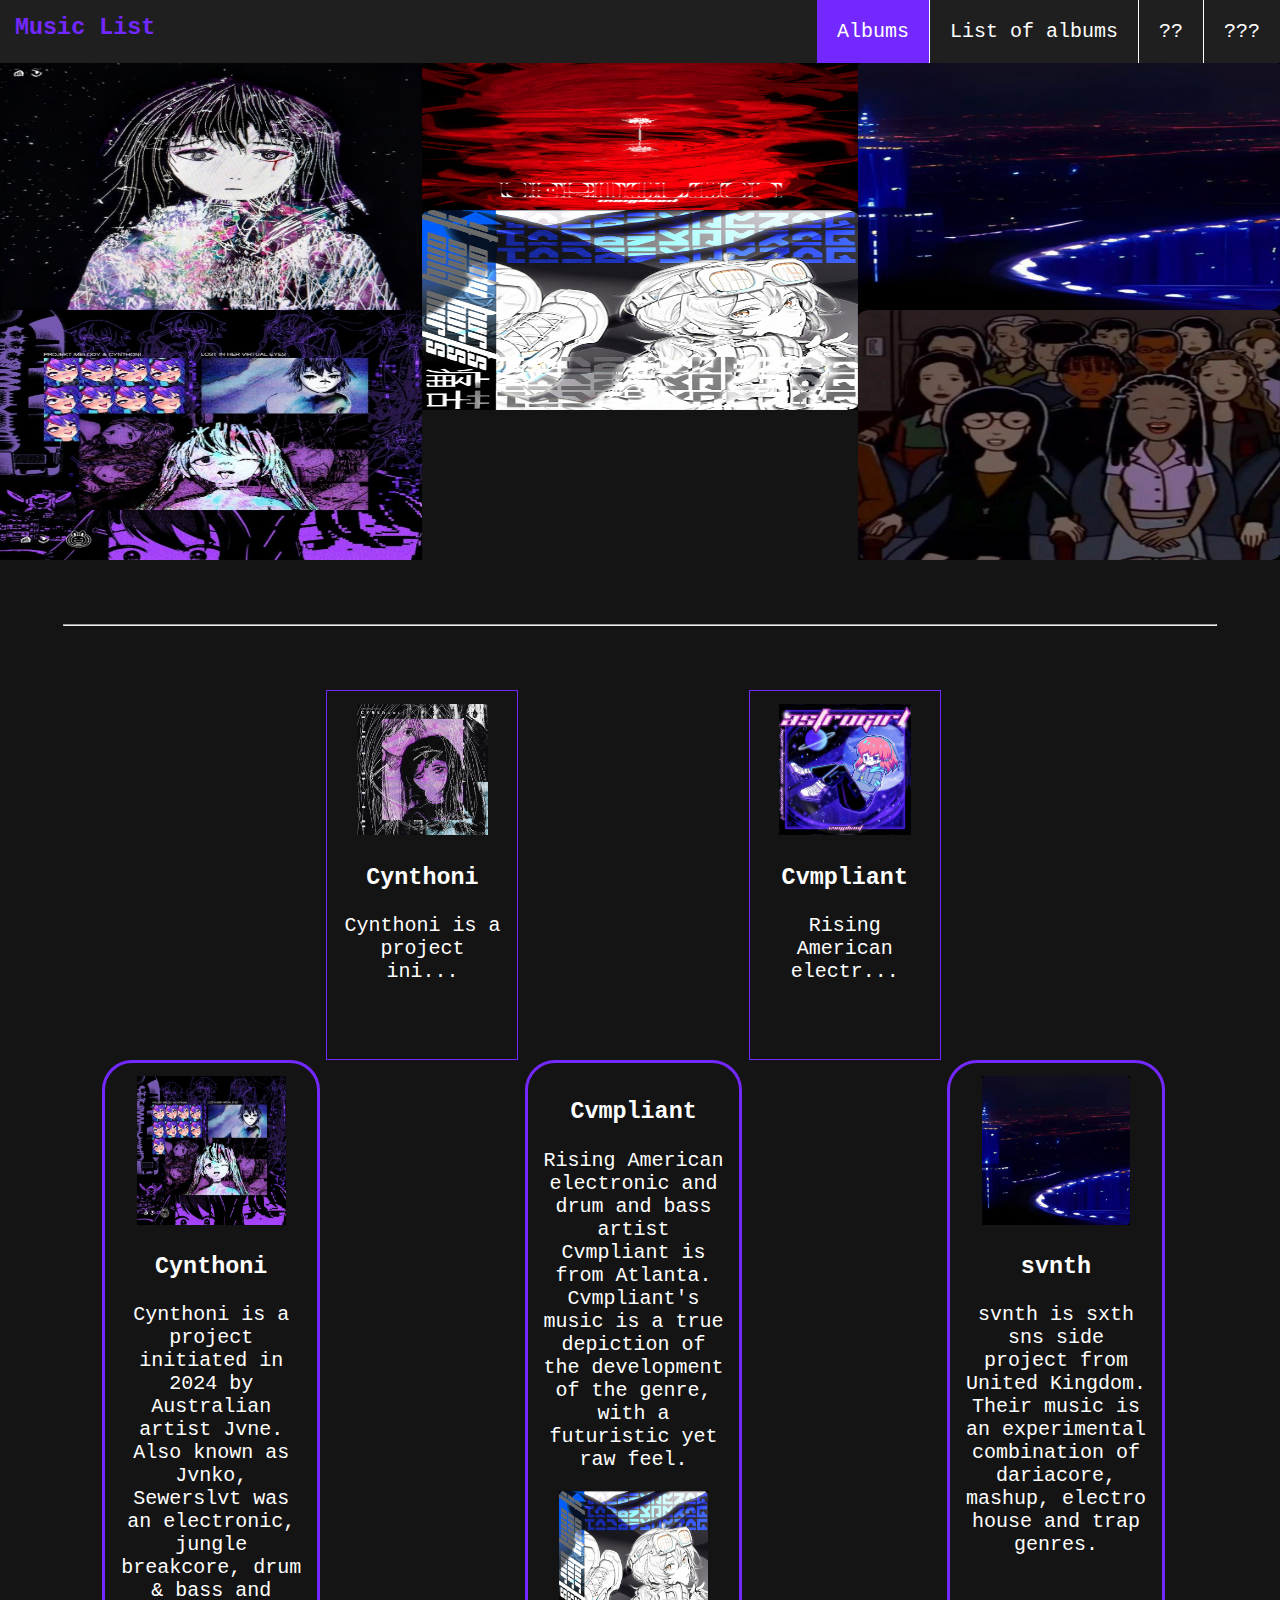
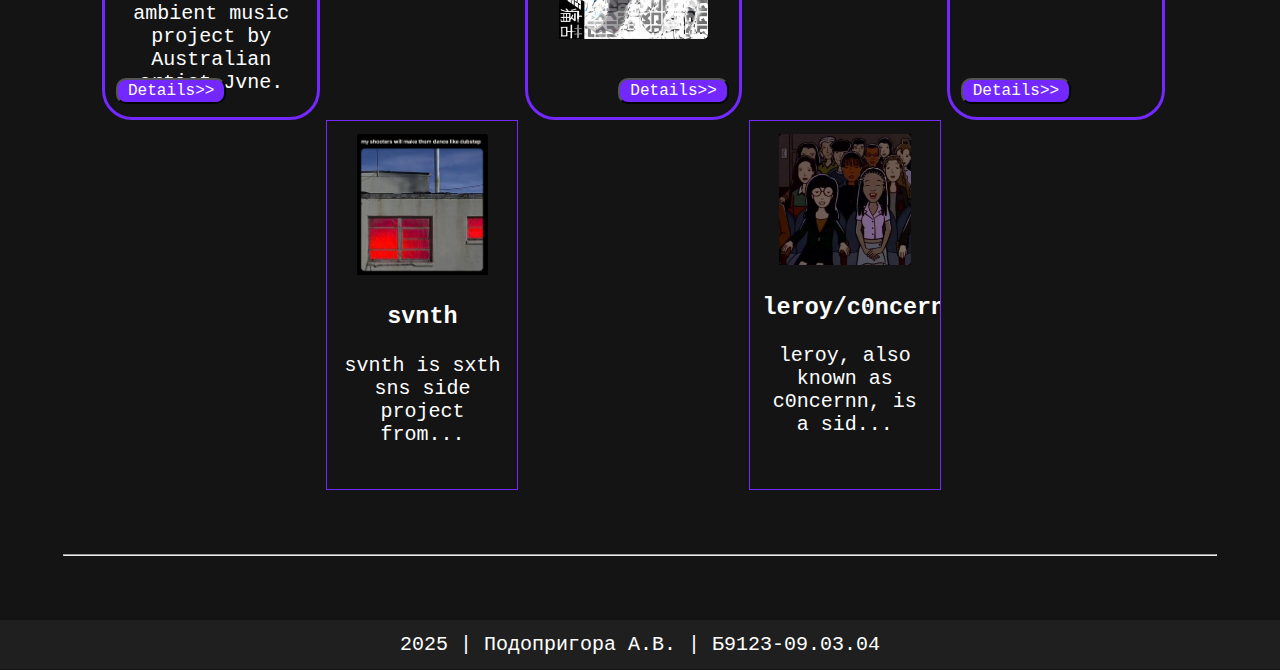
<file: lab_2/index_v2.html>
<!DOCTYPE html>
<html>
    <head>
        <meta charset="UTF-8">
        <title>Music List</title>
        <link rel="stylesheet" href="styles.css">
    </head>

    <body>
        <div class="menu">
            <a href="#">???</a>
            <a href="#">??</a>
            <a href="list.html">List of albums</a>
            <a href="#top">Albums</a>
            <h3 id="logo">Music List</h3>
        </div>


        <div class="gallery">
            <div class="column left">
                <a href="drainingLoveStory.html"><img class="blue" src="img/DrainingLoveStory.jpg" alt="Draining Love Story" width="150"></a>
                <img class="cyan" src="img/LostInHerVirtualEyes.jpg" alt="Lost In Her Virtual Eyes" width="150">
            </div>
            <div class="column center">
                <img class="pink" src="img/VERMILION.png" alt="Vermilion" width="150">
                <img class="gray" src="img/itonlyhurts.png" alt="itonlyhurts" width="150">
            </div>
            <div class="column right">
                <img class="brown" src="img/iNeverTry.png" alt="i never try" width="150">
                <img class="yellow" src="img/Dariacore.png" alt="dariacore" width="150">
            </div>
            
        </div>
        <hr>


        <div id="mainPage">
            <div class="top-n-bottom">
                <div class="artist mini m-left">
                    <img src="img/SewerslvtPresentsCynthoniPt1.png" alt="Sewerslvt Presents cynthoni pt1">
                    <h3>Cynthoni</h3>
                    <p>Cynthoni is a project ini<a href="#">...</a></p>
                </div>
                <div class="artist mini m-right">
                    <img src="img/astrogirl.png" alt="astrogirl">
                    <h3>Cvmpliant</h3>
                    <p>Rising American electr<a href="#">...</a></p>
                </div>
            </div>

            <div class="middle">
                <div class="info artist">
                    <img src="img/LostInHerVirtualEyes.jpg" alt="Lost In Her Virtual Eyes">
                    <h3>Cynthoni</h3>
                    <p>
                        Cynthoni is a project initiated in 2024 by Australian artist Jvne. Also known as Jvnko, Sewerslvt was 
                    an electronic, jungle breakcore, drum & bass and ambient music project by Australian 
                    artist Jvne.
                    </p>
                    <button>Details>></button>
                </div>
                <div class="info artist">
                    <h3>Cvmpliant</h3>
                    <p>
                        Rising American electronic and drum and bass artist Cvmpliant 
                    is from Atlanta. Cvmpliant's music is a true depiction of the development of the 
                    genre, with a futuristic yet raw feel.
                    </p>
                    <img src="img/itonlyhurts.png" alt="it only hurts">
                    <button>Details>></button>
                </div>
                <div class="info artist">
                        <img src="img/iNeverTry.png" alt="i never try">
                    <h3>svnth</h3>
                    <p>
                        svnth is sxth sns side project from United Kingdom. Their music is an experimental 
                    combination of dariacore, mashup, electro house and trap genres.
                    </p>
                    <button>Details>></button>
                </div>
            </div>

           <div class="top-n-bottom">
                <div class="artist mini m-left">
                    <img src="img/notsomiddle2.png" alt="not so middle 2">
                    <h3>svnth</h3>
                    <p>svnth is sxth sns side project from<a href="#">...</a></p>
                </div>
                <div class="artist mini m-right">
                    <img src="img/Dariacore.png" alt="dariacore">
                    <h3>leroy/c0ncernn</h3>
                    <p>leroy, also known as c0ncernn, is a sid<a href="#">...</a></p>
                </div>
            </div>
        </div>

        <hr>
        <div class="footer">2025 | Подопригора А.В. | Б9123-09.03.04</div>
    </body>
</html>
</file>
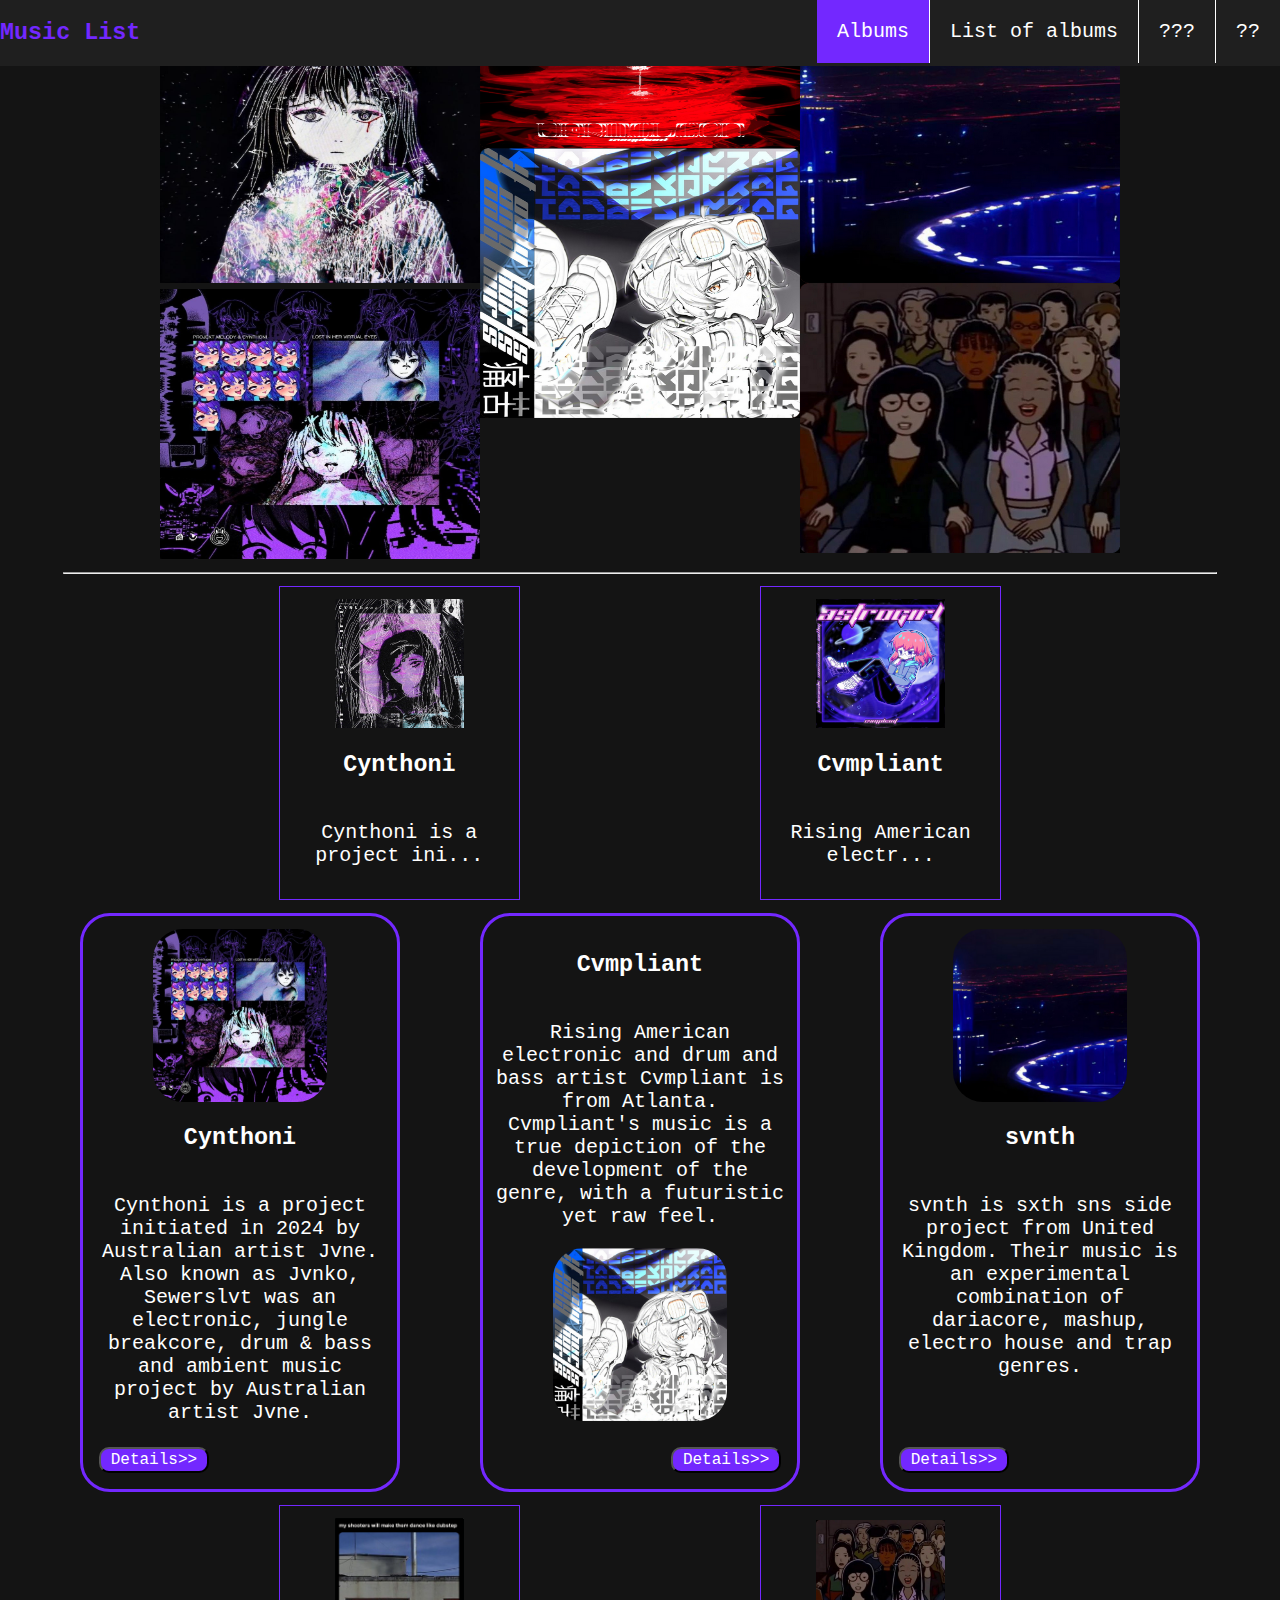
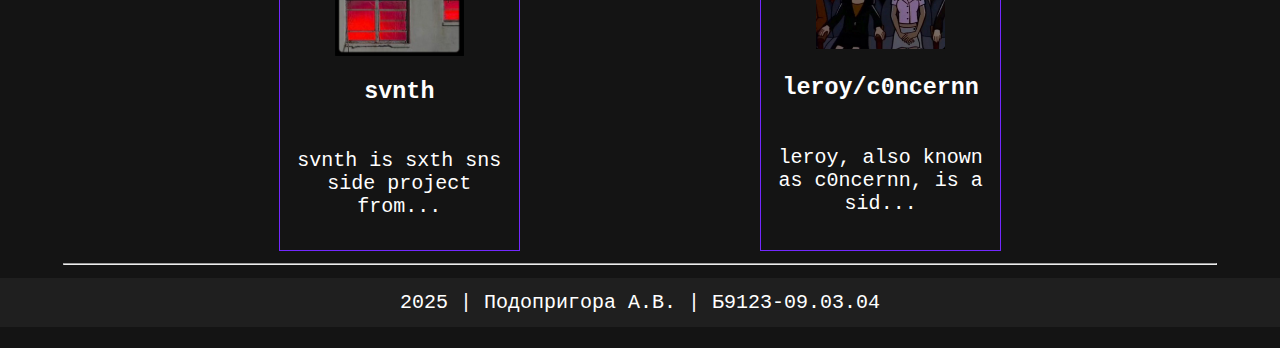
<file: lab_3/index_v2.html>
<!DOCTYPE html>
<html>
    <head>
        <meta charset="UTF-8">
        <title>Music List</title>
        <link rel="stylesheet" href="styles.css">
    </head>

    <body>
        <div class="menu">
            <div class="right-m">
                <a href="#top">Albums</a><a href="list.html">List of albums</a><a href="#">???</a><a href="#">??</a>
            </div>
            <div><h3 id="logo">Music List</h3></div>
        </div>


        <div class="gallery">
            <div class="column">
                <a href="drainingLoveStory.html"><img class="blue" src="img/DrainingLoveStory.jpg" alt="Draining Love Story" width="150"></a>
                <img class="cyan" src="img/LostInHerVirtualEyes.jpg" alt="Lost In Her Virtual Eyes" width="150">
            </div>
            <div class="column center">
                <img id="pink" src="img/VERMILION.png" alt="Vermilion" width="150">
                <img class="gray" src="img/itonlyhurts.png" alt="itonlyhurts" width="150">
            </div>
            <div class="column">
                <img class="brown" src="img/iNeverTry.png" alt="i never try" width="150">
                <img class="yellow" src="img/Dariacore.png" alt="dariacore" width="150">
            </div>
            
        </div>
        <hr>


        <div id="mainPage">
            <div class="top-n-bottom">
                <div class="artist mini m-left">
                    <img src="img/SewerslvtPresentsCynthoniPt1.png" alt="Sewerslvt Presents cynthoni pt1">
                    <h3>Cynthoni</h3>
                    <p>Cynthoni is a project ini<a href="#">...</a></p>
                </div>
                <div class="artist mini m-right">
                    <img src="img/astrogirl.png" alt="astrogirl">
                    <h3>Cvmpliant</h3>
                    <p>Rising American electr<a href="#">...</a></p>
                </div>
            </div>

            <div class="middle">
                <div class="info artist">
                    <div class="info-b">
                        <img src="img/LostInHerVirtualEyes.jpg" alt="Lost In Her Virtual Eyes">
                        <h3>Cynthoni</h3>
                        <p>
                            Cynthoni is a project initiated in 2024 by Australian artist Jvne. Also known as Jvnko, Sewerslvt was 
                        an electronic, jungle breakcore, drum & bass and ambient music project by Australian 
                        artist Jvne.
                        </p>
                        </div>
                    <div class="btn"><button>Details>></button></div>
                </div>
                <div class="info artist">
                    <div class="info-b">
                        <h3>Cvmpliant</h3>
                        <p>
                            Rising American electronic and drum and bass artist Cvmpliant 
                        is from Atlanta. Cvmpliant's music is a true depiction of the development of the 
                        genre, with a futuristic yet raw feel.
                        </p>
                        <img src="img/itonlyhurts.png" alt="it only hurts">
                    </div>
                    <div class="btn" id="btn-l"><button>Details>></button></div>
                </div>
                <div class="info artist">
                    <div class="info-b">
                        <img src="img/iNeverTry.png" alt="i never try">
                        <h3>svnth</h3>
                        <p>
                            svnth is sxth sns side project from United Kingdom. Their music is an experimental 
                        combination of dariacore, mashup, electro house and trap genres.
                        </p>
                    </div>
                    <div class="btn"><button>Details>></button></div>
                </div>
            </div>
        </div>

           <div class="top-n-bottom">
                <div class="artist mini m-left">
                    <img src="img/notsomiddle2.png" alt="not so middle 2">
                    <h3>svnth</h3>
                    <p>svnth is sxth sns side project from<a href="#">...</a></p>
                </div>
                <div class="artist mini m-right">
                    <img src="img/Dariacore.png" alt="dariacore">
                    <h3>leroy/c0ncernn</h3>
                    <p>leroy, also known as c0ncernn, is a sid<a href="#">...</a></p>
                </div>
            </div>
        </div>

        <hr>
        <div class="footer">2025 | Подопригора А.В. | Б9123-09.03.04</div>
    </body>
</html>
</file>
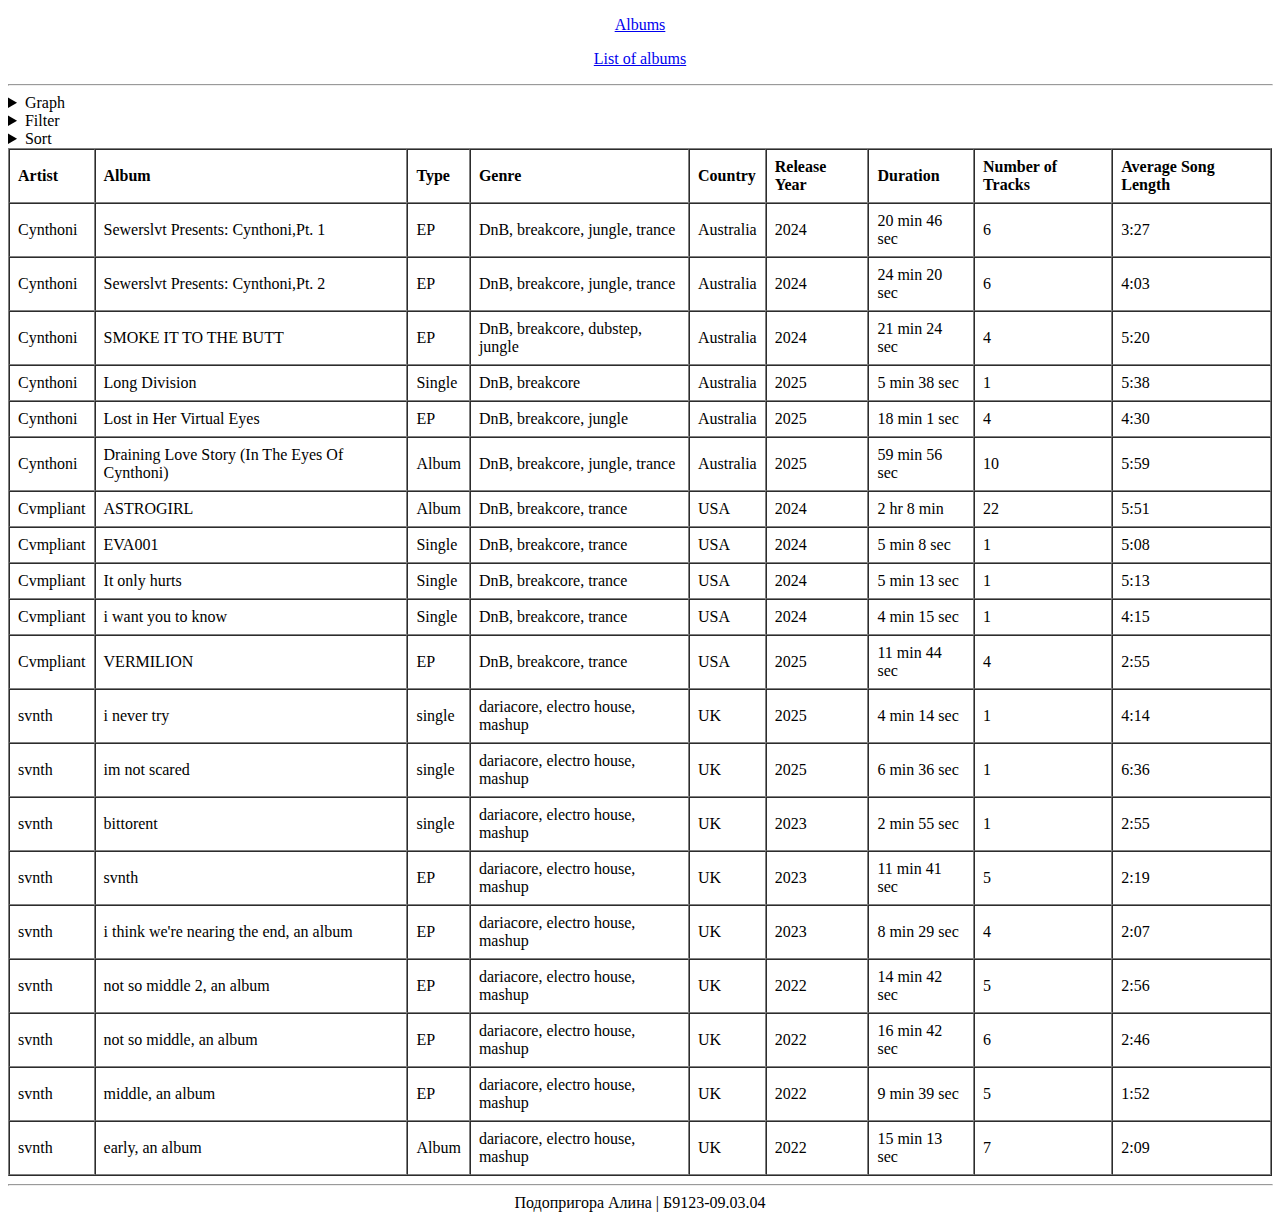
<file: lab_3/list.html>
<!DOCTYPE html>
<html>
    <head>
        <meta charset="UTF-8">
        <title>List of albums</title>
    </head>

    <body>
        <div class="menu" align="center">
            <p><a href="index_v2.html">Albums</a></p>
            <p><a href="#top">List of albums</a></p>
        </div>

        <hr width="99.9%">

        <div id="controls">
            <details>
                <summary>Graph</summary>
                <form>
                    <ul>
                    <li><strong>X-axis:</strong></li>
                        <li><input type="radio" name="ox" value="artist"> Artist</li>
                        <li><input type="radio" name="ox" value="genre"> Genre</li>
                        <li><input type="radio" name="ox" value="releaseYear"> Release Year</li>
                        <li><input type="radio" name="ox" value="country"> Country</li>
                    </ul>
                    <ul>
                    <li><strong>Result:</strong></li>
                        <li><input type="checkbox" name="result" value="numOfTracks"> Number of Tracks</li>
                        <li><input type="checkbox" name="result" value="avgSongLength"> Average Song Length</li>
                        <li><input type="checkbox" name="result" value="duration"> Duration</li>
                    </ul>
                </form>
            </details>
            <details>
                <summary>Filter</summary>
                <form>
                    <ul>
                        <li><label>Artist: <input type="text" name="filter" id="artistName"></label></li>
                        <li><label>Type: <input type="text" name="filter" id="type"></label></li>
                        <li>Release Year: 
                            <label>from <input type="text" name="filter" id="releaseYearFrom"></label>
                            <label>to <input type="text" name="filter" id="releaseYearTo"></label></li>
                        <li>Average Song Lenght: 
                            <label>from <input type="text" name="filter" id="avgSongLengthFrom"></label> 
                            <label>to <input type="text" name="filter" id="avgSongLengthTo"></label></li>
                        </ul>
                </form>
            </details>
            <details>
                <summary>Sort</summary>
                <ul>
                    <li>First level: <select name="sort">
                        <option value="no"> No </option>
                        <option value="artist"> Artist </option>
                        <option value="album"> Album </option>
                        <option value="type"> Type </option>
                        <option value="genre"> Genre </option>
                        <option value="country"> Country </option>
                        <option value="releaseYear"> Release Year </option>
                        <option value="duration"> Duration </option>
                        <option value="numberOfTracks"> Number of Tracks </option>
                        <option value="avgSongLength"> Average Song Length </option>
                    </select> descending <input type="checkbox" name="descending" value="firstLvl"></li>
                    <li>Second level: <select name="sort">
                        <option value="no"> No </option>
                        <option value="artist"> Artist </option>
                        <option value="album"> Album </option>
                        <option value="type"> Type </option>
                        <option value="genre"> Genre </option>
                        <option value="country"> Country </option>
                        <option value="releaseYear"> Release Year </option>
                        <option value="duration"> Duration </option>
                        <option value="numberOfTracks"> Number of Tracks </option>
                        <option value="avgSongLength"> Average Song Length </option>
                    </select> descending <input type="checkbox" name="descending" value="secondLvl"></li>
                    <li>Third level: <select name="sort">
                        <option value="no"> No </option>
                        <option value="artist"> Artist </option>
                        <option value="album"> Album </option>
                        <option value="type"> Type </option>
                        <option value="genre"> Genre </option>
                        <option value="country"> Country </option>
                        <option value="releaseYear"> Release Year </option>
                        <option value="duration"> Duration </option>
                        <option value="numberOfTracks"> Number of Tracks </option>
                        <option value="avgSongLength"> Average Song Length </option>
                    </select> descending <input type="checkbox" name="descending" value="thirdLvl"></li>
                </ul>
            </details>
        </div>

        <table border="1" align="center" cellspacing="0" cellpadding="8">
            <tr>
                <td><strong>Artist</strong></td>
                <td><strong>Album</strong></td>
                <td><strong>Type</strong></td>
                <td><strong>Genre</strong></td>
                <td><strong>Country</strong></td>
                <td><strong>Release Year</strong></td>
                <td><strong>Duration</strong></td>
                <td><strong>Number of Tracks</strong></td>
                <td><strong>Average Song Length</strong></td>
            </tr>
            <tr>
                <td>Cynthoni</td>
                <td>Sewerslvt Presents: Cynthoni,Pt. 1</td>
                <td>EP</td>
                <td>DnB, breakcore, jungle, trance</td>
                <td>Australia</td>
                <td>2024</td>
                <td>20 min 46 sec</td>
                <td>6</td>
                <td>3:27</td>
            </tr>
            <tr>
                <td>Cynthoni</td>
                <td>Sewerslvt Presents: Cynthoni,Pt. 2</td>
                <td>EP</td>
                <td>DnB, breakcore, jungle, trance</td>
                <td>Australia</td>
                <td>2024</td>
                <td>24 min 20 sec</td>
                <td>6</td>
                <td>4:03</td>
            </tr>
            <tr>
                <td>Cynthoni</td>
                <td>SMOKE IT TO THE BUTT</td>
                <td>EP</td>
                <td>DnB, breakcore, dubstep, jungle</td>
                <td>Australia</td>
                <td>2024</td>
                <td>21 min 24 sec</td>
                <td>4</td>
                <td>5:20</td>
            </tr>
            <tr>
                <td>Cynthoni</td>
                <td>Long Division</td>
                <td>Single</td>
                <td>DnB, breakcore</td>
                <td>Australia</td>
                <td>2025</td>
                <td>5 min 38 sec</td>
                <td>1</td>
                <td>5:38</td>
            </tr>
            <tr>
                <td>Cynthoni</td>
                <td>Lost in Her Virtual Eyes</td>
                <td>EP</td>
                <td>DnB, breakcore, jungle</td>
                <td>Australia</td>
                <td>2025</td>
                <td>18 min 1 sec</td>
                <td>4</td>
                <td>4:30</td>
            </tr>
            <tr>
                <td>Cynthoni</td>
                <td>Draining Love Story (In The Eyes Of Cynthoni)</td>
                <td>Album</td>
                <td>DnB, breakcore, jungle, trance</td>
                <td>Australia</td>
                <td>2025</td>
                <td>59 min 56 sec</td>
                <td>10</td>
                <td>5:59</td>
            </tr>
            <tr>
                <td>Cvmpliant</td>
                <td>ASTROGIRL</td>
                <td>Album</td>
                <td>DnB, breakcore, trance</td>
                <td>USA</td>
                <td>2024</td>
                <td>2 hr 8 min</td>
                <td>22</td>
                <td>5:51</td>
            </tr>
            <tr>
                <td>Cvmpliant</td>
                <td>EVA001</td>
                <td>Single</td>
                <td>DnB, breakcore, trance</td>
                <td>USA</td>
                <td>2024</td>
                <td>5 min 8 sec</td>
                <td>1</td>
                <td>5:08</td>
            </tr>
            <tr>
                <td>Cvmpliant</td>
                <td>It only hurts</td>
                <td>Single</td>
                <td>DnB, breakcore, trance</td>
                <td>USA</td>
                <td>2024</td>
                <td>5 min 13 sec</td>
                <td>1</td>
                <td>5:13</td>
            </tr>
            <tr>
                <td>Cvmpliant</td>
                <td>i want you to know</td>
                <td>Single</td>
                <td>DnB, breakcore, trance</td>
                <td>USA</td>
                <td>2024</td>
                <td>4 min 15 sec</td>
                <td>1</td>
                <td>4:15</td>
            </tr>
            <tr>
                <td>Cvmpliant</td>
                <td>VERMILION</td>
                <td>EP</td>
                <td>DnB, breakcore, trance</td>
                <td>USA</td>
                <td>2025</td>
                <td>11 min 44 sec</td>
                <td>4</td>
                <td>2:55</td>
            </tr>
            <tr>
                <td>svnth</td>
                <td>i never try</td>
                <td>single</td>
                <td>dariacore, electro house, mashup</td>
                <td>UK</td>
                <td>2025</td>
                <td>4 min 14 sec</td>
                <td>1</td>
                <td>4:14</td>
            </tr>
            <tr>
                <td>svnth</td>
                <td>im not scared</td>
                <td>single</td>
                <td>dariacore, electro house, mashup</td>
                <td>UK</td>
                <td>2025</td>
                <td>6 min 36 sec</td>
                <td>1</td>
                <td>6:36</td>
            </tr>
            <tr>
                <td>svnth</td>
                <td>bittorent</td>
                <td>single</td>
                <td>dariacore, electro house, mashup</td>
                <td>UK</td>
                <td>2023</td>
                <td>2 min 55 sec</td>
                <td>1</td>
                <td>2:55</td>
            </tr>
            <tr>
                <td>svnth</td>
                <td>svnth</td>
                <td>EP</td>
                <td>dariacore, electro house, mashup</td>
                <td>UK</td>
                <td>2023</td>
                <td>11 min 41 sec</td>
                <td>5</td>
                <td>2:19</td>
            </tr>
            <tr>
                <td>svnth</td>
                <td>i think we're nearing the end, an album</td>
                <td>EP</td>
                <td>dariacore, electro house, mashup</td>
                <td>UK</td>
                <td>2023</td>
                <td>8 min 29 sec</td>
                <td>4</td>
                <td>2:07</td>
            </tr>
            <tr>
                <td>svnth</td>
                <td>not so middle 2, an album</td>
                <td>EP</td>
                <td>dariacore, electro house, mashup</td>
                <td>UK</td>
                <td>2022</td>
                <td>14 min 42 sec</td>
                <td>5</td>
                <td>2:56</td>
            </tr>
            <tr>
                <td>svnth</td>
                <td>not so middle, an album</td>
                <td>EP</td>
                <td>dariacore, electro house, mashup</td>
                <td>UK</td>
                <td>2022</td>
                <td>16 min 42 sec</td>
                <td>6</td>
                <td>2:46</td>
            </tr>
            <tr>
                <td>svnth</td>
                <td>middle, an album</td>
                <td>EP</td>
                <td>dariacore, electro house, mashup</td>
                <td>UK</td>
                <td>2022</td>
                <td>9 min 39 sec</td>
                <td>5</td>
                <td>1:52</td>
            </tr>
            <tr>
                <td>svnth</td>
                <td>early, an album</td>
                <td>Album</td>
                <td>dariacore, electro house, mashup</td>
                <td>UK</td>
                <td>2022</td>
                <td>15 min 13 sec</td>
                <td>7</td>
                <td>2:09</td>
            </tr>
        </table>

        <hr width="99.9%">
        <div class="footer" align="center">Подопригора Алина | Б9123-09.03.04</div>
    </body>
</html>
</file>
<file: lab_2/styles.css>
body {
    background-color: rgb(20, 20, 20);
    color: white;
    font-family: monospace;
    font-size: x-large;
    margin: 0;
}

.menu {
    background-color: rgb(31, 31, 31);
    display: inline-block;
    width: 100%;
    position: fixed;
    top: 0;
    z-index: 1000; 
}

.menu a {
    box-sizing: border-box;
    padding: 20px;
    float: right;
    border-left: 1px solid white;
}

.menu :nth-child(4) {
    background-color: rgb(115, 40, 255);
    border: 0;
}

#logo {
    color:rgb(115, 40, 255);
    margin: 15px 0 0 15px;
    cursor: pointer;
}

a {
    text-decoration: none;
    color: inherit;
}



.gallery {
    overflow: hidden;
    margin-top: 60px;
}

.gallery img {
    display: block;
    width: 100%;
    box-sizing: border-box;
}

.column {
    float: left;
    box-sizing: border-box;
}

.left {
    width: 33%;
    float: left;
}

.center {
    width: 34%;
    margin: 0 auto;
}

.right {
    width: 33%;
    float: right;
}

.blue,
.cyan,
.brown,
.yellow { height: 250px; }

.pink {
    height: 150px;
}

.gray {
    height: 200px;
}



#mainPage {
    overflow: hidden;
    margin: 5% auto;
}

.artist {
    box-sizing: border-box;
    border: 3px solid rgb(115,40,255);
    padding: 2%;
    text-align: center;
    float: left;
    overflow: hidden;
}

.artist img {
    width: 80%;
}

.mini {
    box-sizing: border-box;
    border: 1px solid rgb(115,40,255);
    width: 15%;
    height: 370px;
    padding: 1%;
    margin: 0 17%;
}

.info {
    box-sizing: border-box;
    width: 17%;
    margin: 0 8%;
    border-radius: 30px;
    height: 660px;
    padding: 1%;
    position: relative;
}

.m-left {
    margin-right: 1%;
    margin-left: 25.5%;
}

.info:nth-child(2) button {
    left: auto;
    right: 5%;
}

button {
    background-color: rgb(115,40,255);
    color: white;
    padding: 2px 10px;
    font-size: large;
    font-family: monospace;
    cursor: pointer;
    position: absolute;
    bottom: 2%;
    left: 5%;
    border-radius: 10px;
}


hr {
    color: rgb(115,40,255);
    margin: 5% auto;
    width: 90%;
}




.footer {
    text-align: center;
    background-color: rgb(31, 31, 31);
    box-sizing: border-box;
    padding: 1%;
}
</file>
<file: lab_4/styles.css>
body {
    background-color: rgb(20, 20, 20);
    color: white;
    font-family: monospace;
    font-size: x-large;
    margin: 0;
}

.navbar {
    background-color: rgb(31, 31, 31);
    padding: 0;
}

.navbar .active {
    background-color: rgb(115, 40, 255);
}

.navbar p {
    border-left: 2px solid rgb(20, 20, 20);
    height: 100%;
    align-content: center;
}

.navbar p:nth-child(1) {
    border-left: 0;
}

.d-flex p {
    margin: 0;
    box-sizing: border-box;
    height: 100%;
}

#logo {
    color:rgb(115, 40, 255);
    cursor: pointer;
    margin: 0;
    padding-left: 20px;
}

a {
    text-decoration: none;
    color: inherit;
}

#gallery img {
    width: 30%;
    border: 2px solid rgb(115, 40, 255);
    border-radius: 7px;
    box-shadow: 0 0 80px rgb(115, 40, 255);
}

.artist {
    box-sizing: border-box;
    border: 3px solid rgb(115,40,255);
    text-align: center;
}

.artist img {
    width: 60%;
}

.mini {
    padding: 1%;
    box-sizing: border-box;
    border: 1px solid rgb(115,40,255);
    width: 20%;
    max-height: 350px;
}

.btn {
    background-color: rgb(115,40,255);
    color: white;
    font-size: large;
    font-family: monospace;
    cursor: pointer;
    border-radius: 10px;
}


hr {
    color: rgb(115,40,255);
    margin: 1% auto;
    width: 90%;
}

.card {
    background-color: rgb(31, 31, 31);
    color: white;
    border: 2px solid rgb(115, 40, 255);
}

.mpSmall .card {
    background-color: rgb(20, 20, 20);
}

#mpBig .card {
    box-shadow: 0 0 60px rgb(115, 40, 255, 0.3);
}


.footer {
    background-color: rgb(31, 31, 31);
    box-sizing: border-box;
    padding: 1%;
    text-align: center;
}
</file>
<file: lab_3/styles.css>
body {
    background-color: rgb(20, 20, 20);
    color: white;
    font-family: monospace;
    font-size: x-large;
    margin: 0;
    display: flex;
    flex-direction: column;
}

.menu {
    background-color: rgb(31, 31, 31);
    display: flex;
    flex-direction: row-reverse;
    justify-content: space-between;
    width: 100%;
    padding: 20px 0;
    position: fixed;
    top: 0;
    z-index: 1000; 
}

.menu a {
    box-sizing: border-box;
    padding: 20px;
    border-left: 1px solid white;
}

.right-m :first-child {
    background-color: rgb(115, 40, 255);
    border: 0;
}

#logo {
    color:rgb(115, 40, 255);
    cursor: pointer;
    margin: 0;
}

a {
    text-decoration: none;
    color: inherit;
}




.gallery {
    display: flex;
    justify-content:center;
    gap: 0;
    margin-top: 1%;
}

#pink {
    max-height: 15vh;;
}

.gallery img {
    width: 25vw;
    max-height: 30vh;
    box-sizing: border-box;
}

.column {
    display: flex;
    flex-direction: column;
    align-items: stretch;
    box-sizing: border-box;
}




.top-n-bottom {
    display: flex;
    justify-content: space-evenly;
    margin: 0 3%;
}

.middle {
    display: flex;
    justify-content: space-evenly;
}

.artist {
    box-sizing: border-box;
    border: 3px solid rgb(115,40,255);
    text-align: center;
}

.artist img {
    width: 60%;
}

.mini {
    display: flex;
    flex-direction: column;
    justify-content: space-evenly;
    align-items: center;
    padding: 1%;
    box-sizing: border-box;
    border: 1px solid rgb(115,40,255);
    width: 20%;
    max-height: 350px;
}

.info {
    display: flex;
    flex-direction: column;
    justify-content: space-between;
    padding: 1%;
    box-sizing: border-box;
    border-radius: 30px;
    width: 25%;
    margin: 1% 0;
}

.info img {border-radius: 30px;}

.info-b {
    display: flex;
    flex-direction: column;
    justify-content: space-between;
    align-items: center;
}

.btn {
    display: flex;
    justify-content: flex-start;
}

#btn-l {justify-content: flex-end;}

button {
    background-color: rgb(115,40,255);
    color: white;
    padding: 2px 10px;
    font-size: large;
    font-family: monospace;
    cursor: pointer;
    border-radius: 10px;
    margin: 1%;
}


hr {
    color: rgb(115,40,255);
    margin: 1% auto;
    width: 90%;
}




.footer {
    text-align: center;
    background-color: rgb(31, 31, 31);
    box-sizing: border-box;
    padding: 1%;
}

@media (max-width: 800px) {
    .menu {
        flex-direction: row-reverse;
        justify-content: flex-end;
        align-items: center;
        gap: 2%;
        position:initial;
    }
    .right-m {
        display: flex;
        flex-direction: column;
        justify-content: space-evenly;
        align-items: stretch;
        flex-grow: 1;
    }
    .menu a {
        border-bottom: 1px solid white;
        border-left: 0;
        padding-left: 2%;
    }
    .menu :last-child {
        border-bottom: 0;
    }
    #logo {
        writing-mode: vertical-lr;
        text-orientation: upright;
    }

    .gallery {
        flex-direction: column;
    }
    .gallery img {
        width: 100%;
        max-height: 100%;
    }
    #pink {
        width: 100%;
        max-height: 100%;
    }

    .middle,
    .top-n-bottom {
        flex-direction: column;
        margin: 0;
    }
    .info img {
        width: 45%;
    }
    .mini img {
        width: 27%;
    }
    .mini,
    .info {
        width: 100%;
        height: 100%;
    }
}
</file>
